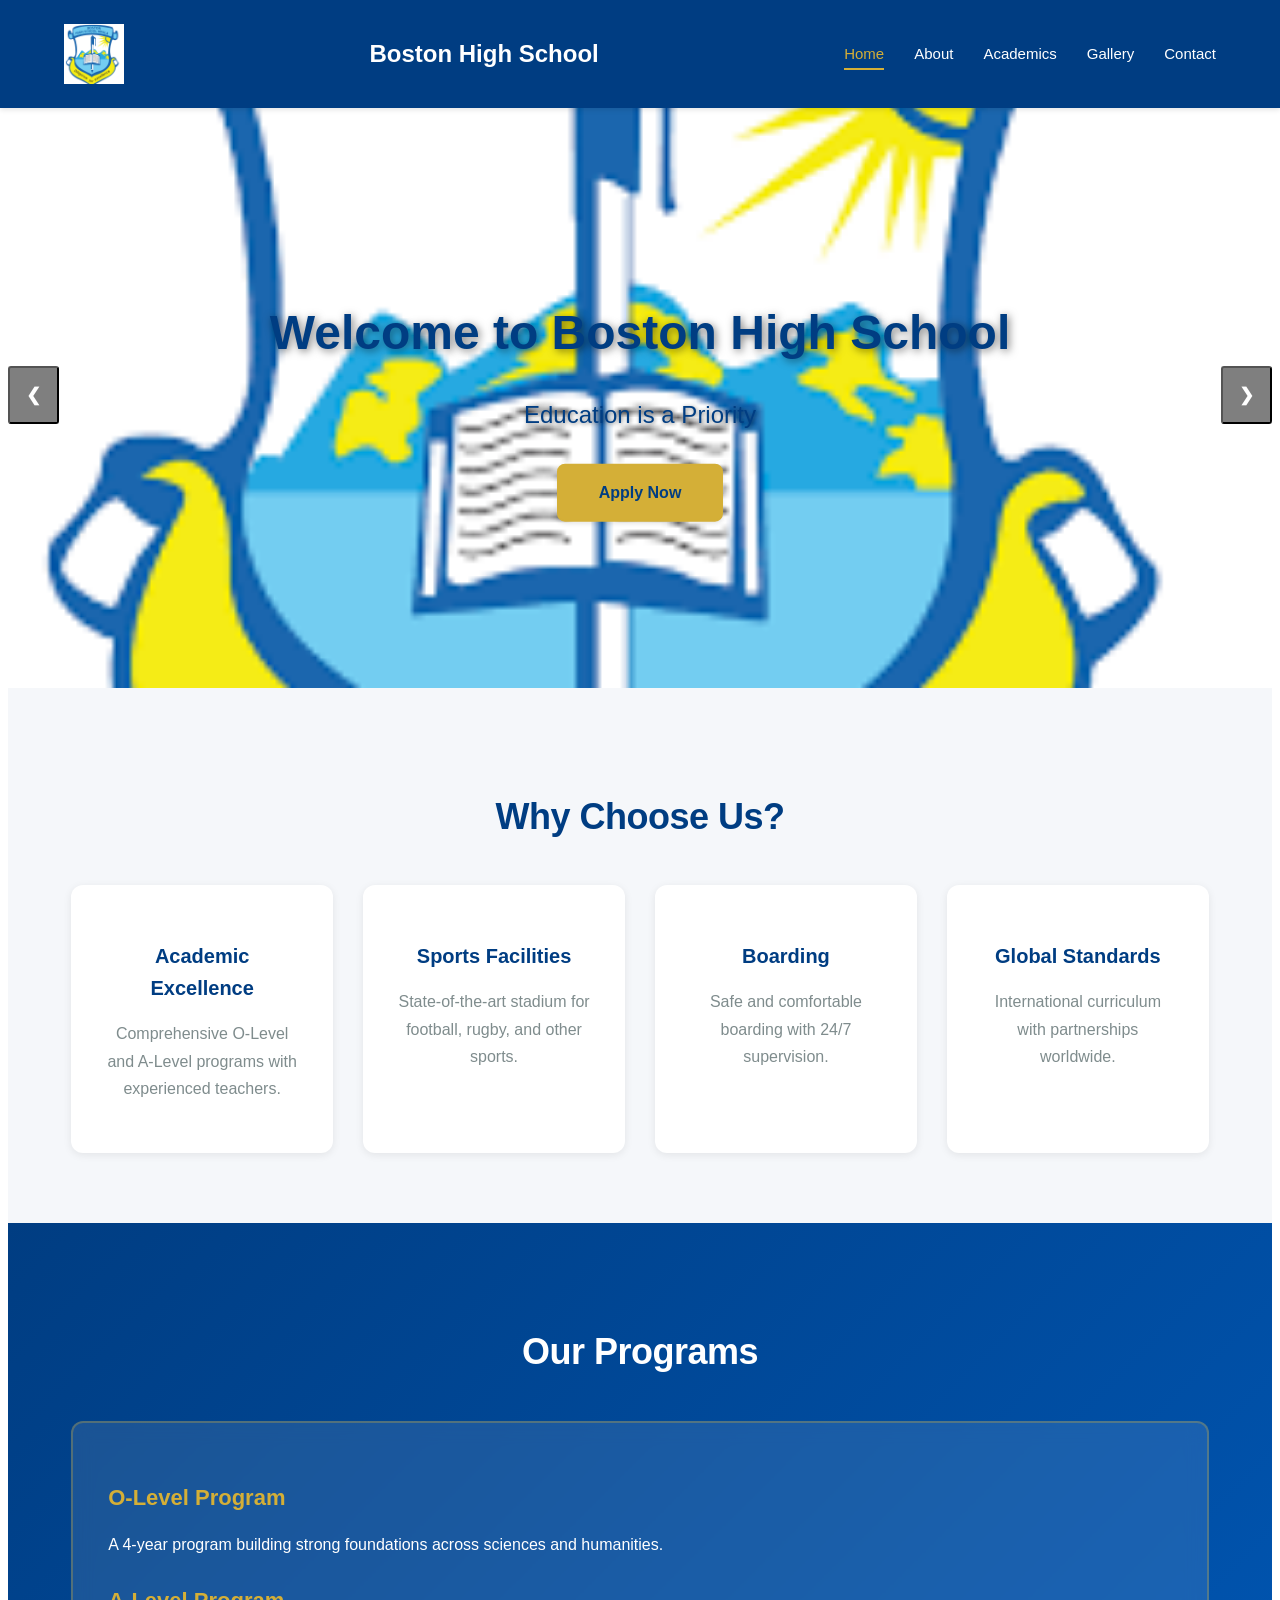
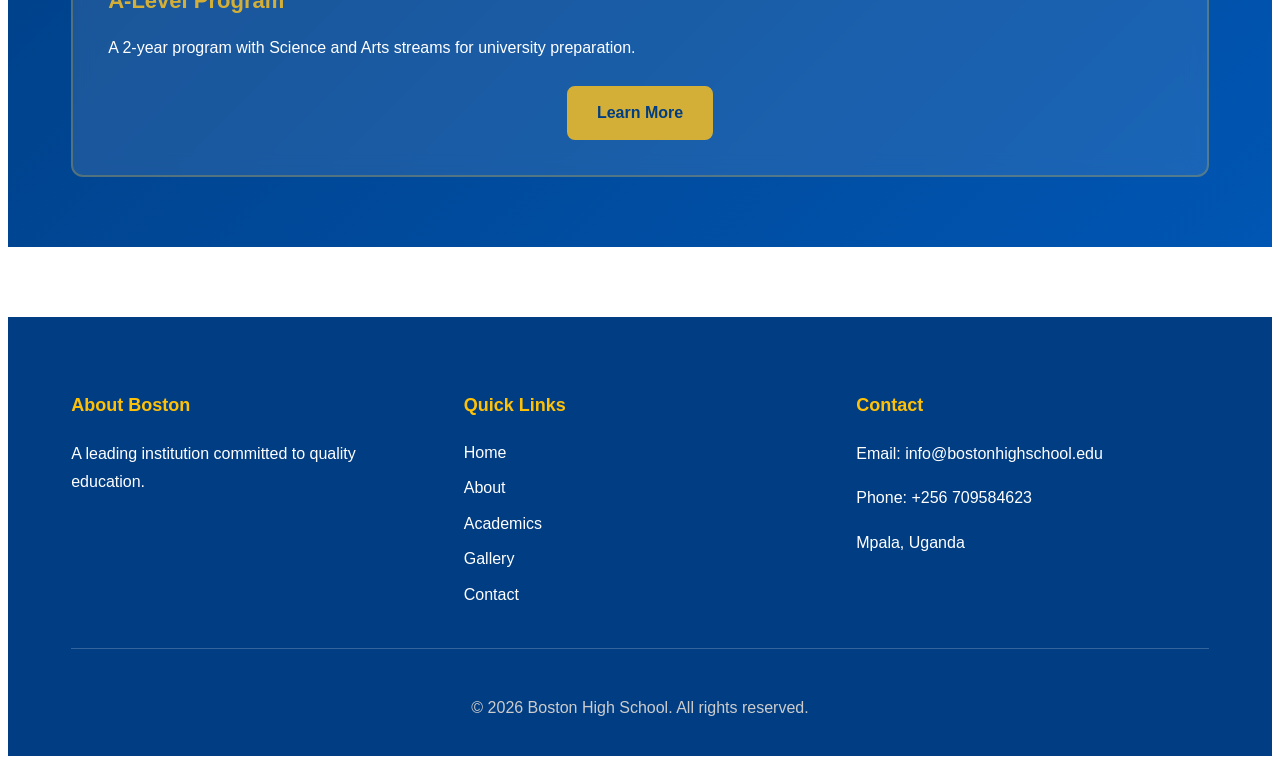
<file: index.html>
<!DOCTYPE html>
<html lang="en">
<head>
    <meta charset="UTF-8">
    <meta name="viewport" content="width=device-width, initial-scale=1.0">
    <title>Boston High School - Home</title>
    <link rel="stylesheet" href="style.css">
</head>
<body>
     <!-- Navigation Bar -->
     <nav class="navbar">
        <div class="nav-container">
            <div class="logo-pic">
                <img src="cropped-school-badge.png" alt="Boston High School Logo">
            </div>
            <h1 class="logo">Boston High School</h1>
            <ul class="nav-menu">
                <li class="nav-item"><a href="index.html" class="nav-link active">Home</a></li>
                <li class="nav-item"><a href="about.html" class="nav-link">About</a></li>
                <li class="nav-item"><a href="academics.html" class="nav-link">Academics</a></li>
                <li class="nav-item"><a href="gallery.html" class="nav-link ">Gallery</a></li>
                <li class="nav-item"><a href="contact.html" class="nav-link ">Contact</a></li>
            </ul>
            <div class="hamburger">
                <span></span>
                <span></span>
                <span></span>
            </div>
        </div>
    </nav>
   <header class="hero">
        <div class="slideshow-container">
            <div class="slide fade">
                <img src="images/logo.png" alt="Boston High School">
                </div>
            <div class="slide fade">
                <img src="images/school campus.jpg" alt="Campus">
                </div>
            <div class="slide fade">
                <img src="images/students in class.jpg" alt="Students">
            </div>
            <button class="prev" onclick="changeSlide(-1)">&#10094;</button>
            <button class="next" onclick="changeSlide(1)">&#10095;</button>
        </div>
        <div class="hero-content">
            <h2>Welcome to Boston High School</h2>
            <p>Education is a Priority</p>
            <a href="contact.html" class="cta-button">Apply Now</a>
        </div>
    </header>

    <section class="highlights">
        <div class="container">
            <h2>Why Choose Us?</h2>
            <div class="highlights-grid">
                <div class="highlight-card">
                    <h3>Academic Excellence</h3>
                    <p>Comprehensive O-Level and A-Level programs with experienced teachers.</p>
                </div>
                <div class="highlight-card">
                    <h3>Sports Facilities</h3>
                    <p>State-of-the-art stadium for football, rugby, and other sports.</p>
                </div>
                <div class="highlight-card">
                    <h3>Boarding</h3>
                    <p>Safe and comfortable boarding with 24/7 supervision.</p>
                </div>
                <div class="highlight-card">
                    <h3>Global Standards</h3>
                    <p>International curriculum with partnerships worldwide.</p>
                </div>
            </div>
        </div>
    </section>

    <section class="programs">
        <div class="container">
            <h2>Our Programs</h2>
            <div class="programs-grid">
                <div class="program-card">
                    <h3>O-Level Program</h3>
                    <p>A 4-year program building strong foundations across sciences and humanities.</p>
                    <h3>A-Level Program</h3>
                    <p>A 2-year program with Science and Arts streams for university preparation.</p>
                    <a href="academics.html" class="btn">Learn More</a>
                </div>
            </div>
        </div>
    </section>

    <footer class="footer">
        <div class="footer-container">
            <div class="footer-section">
                <h4>About Boston</h4>
                <p>A leading institution committed to quality education.</p>
            </div>
            <div class="footer-section">
                <h4>Quick Links</h4>
                <ul>
                    <li><a href="index.html">Home</a></li>
                    <li><a href="about.html">About</a></li>
                    <li><a href="academics.html">Academics</a></li>
                    <li><a href="gallery.html">Gallery</a></li>
                    <li><a href="contact.html">Contact</a></li>
                </ul>
            </div>
            <div class="footer-section">
                <h4>Contact</h4>
                <p>Email: info@bostonhighschool.edu</p>
                <p>Phone: +256 709584623</p>
                <p>Mpala, Uganda</p>
            </div>
        </div>
        <div class="footer-bottom">
            <p>&copy; 2026 Boston High School. All rights reserved.</p>
        </div>
    </footer>

    <script src="script.js"></script>
</body>
</html>
</file>
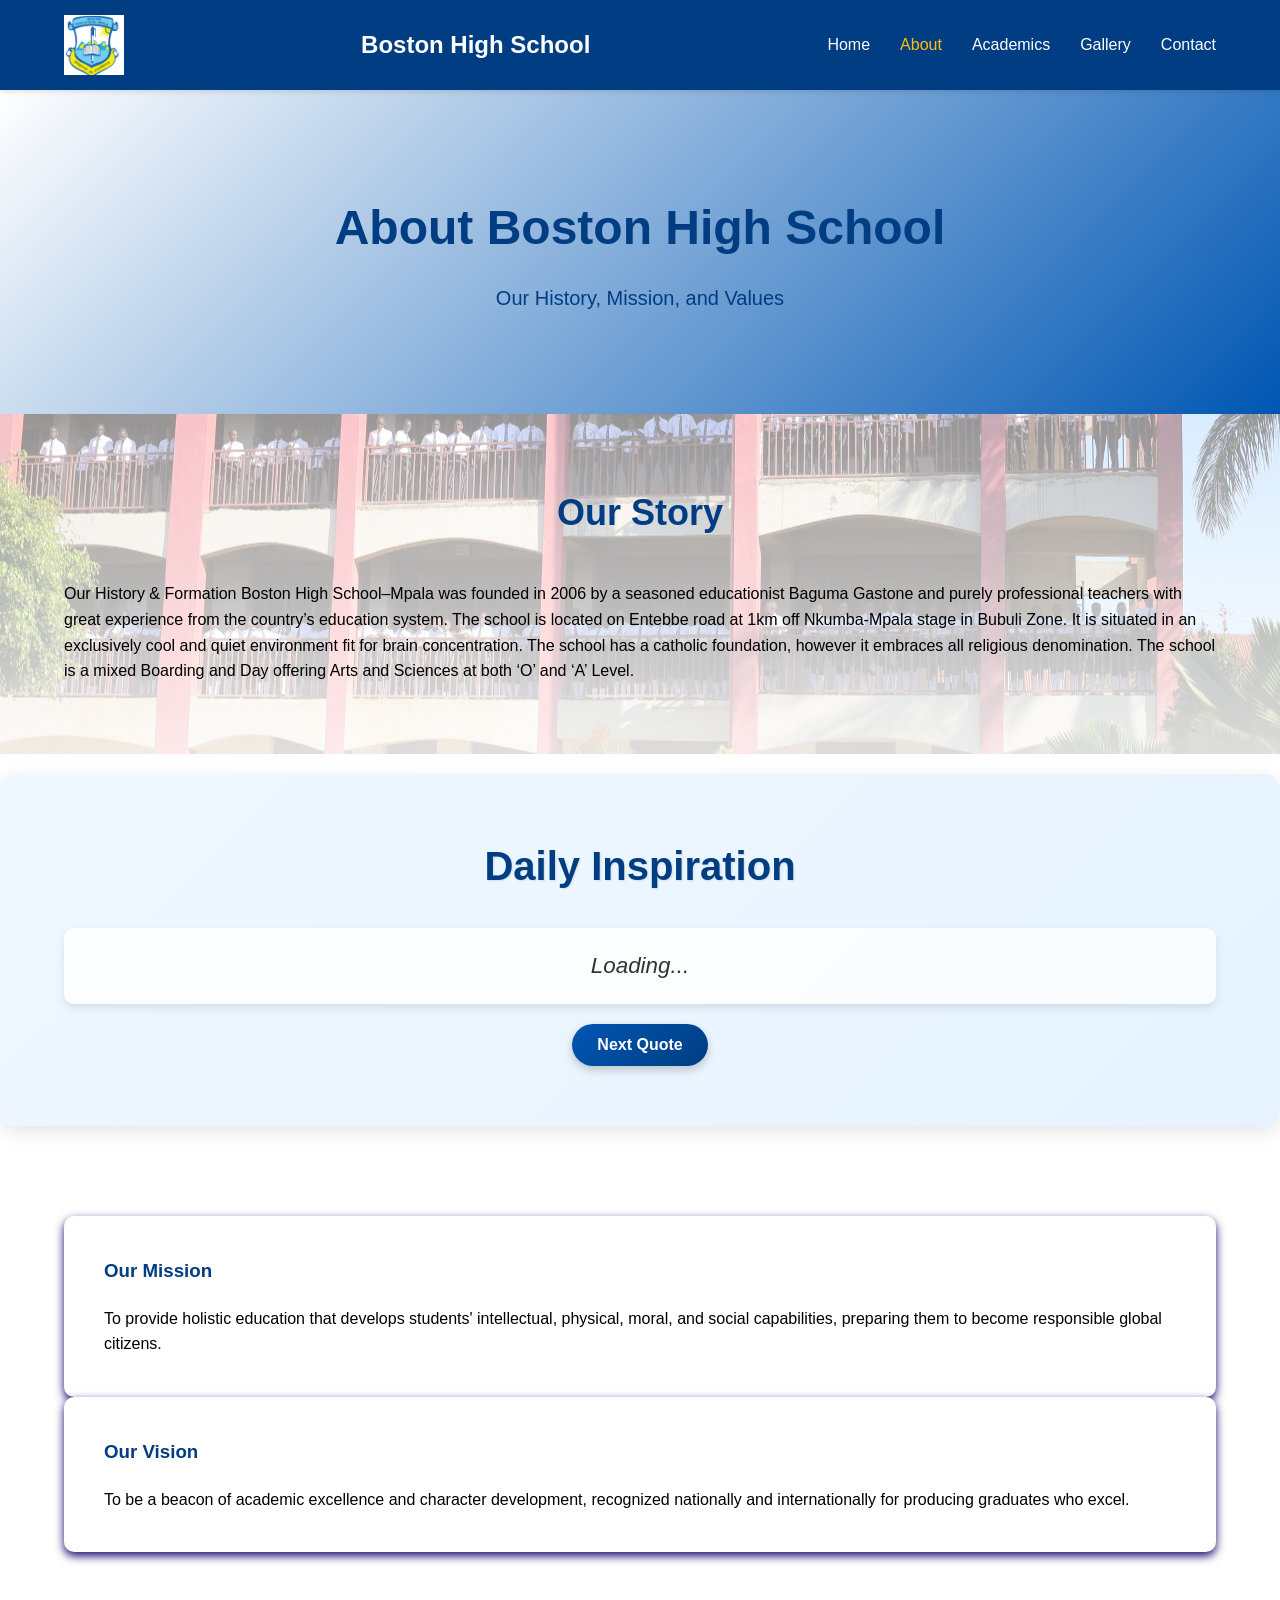
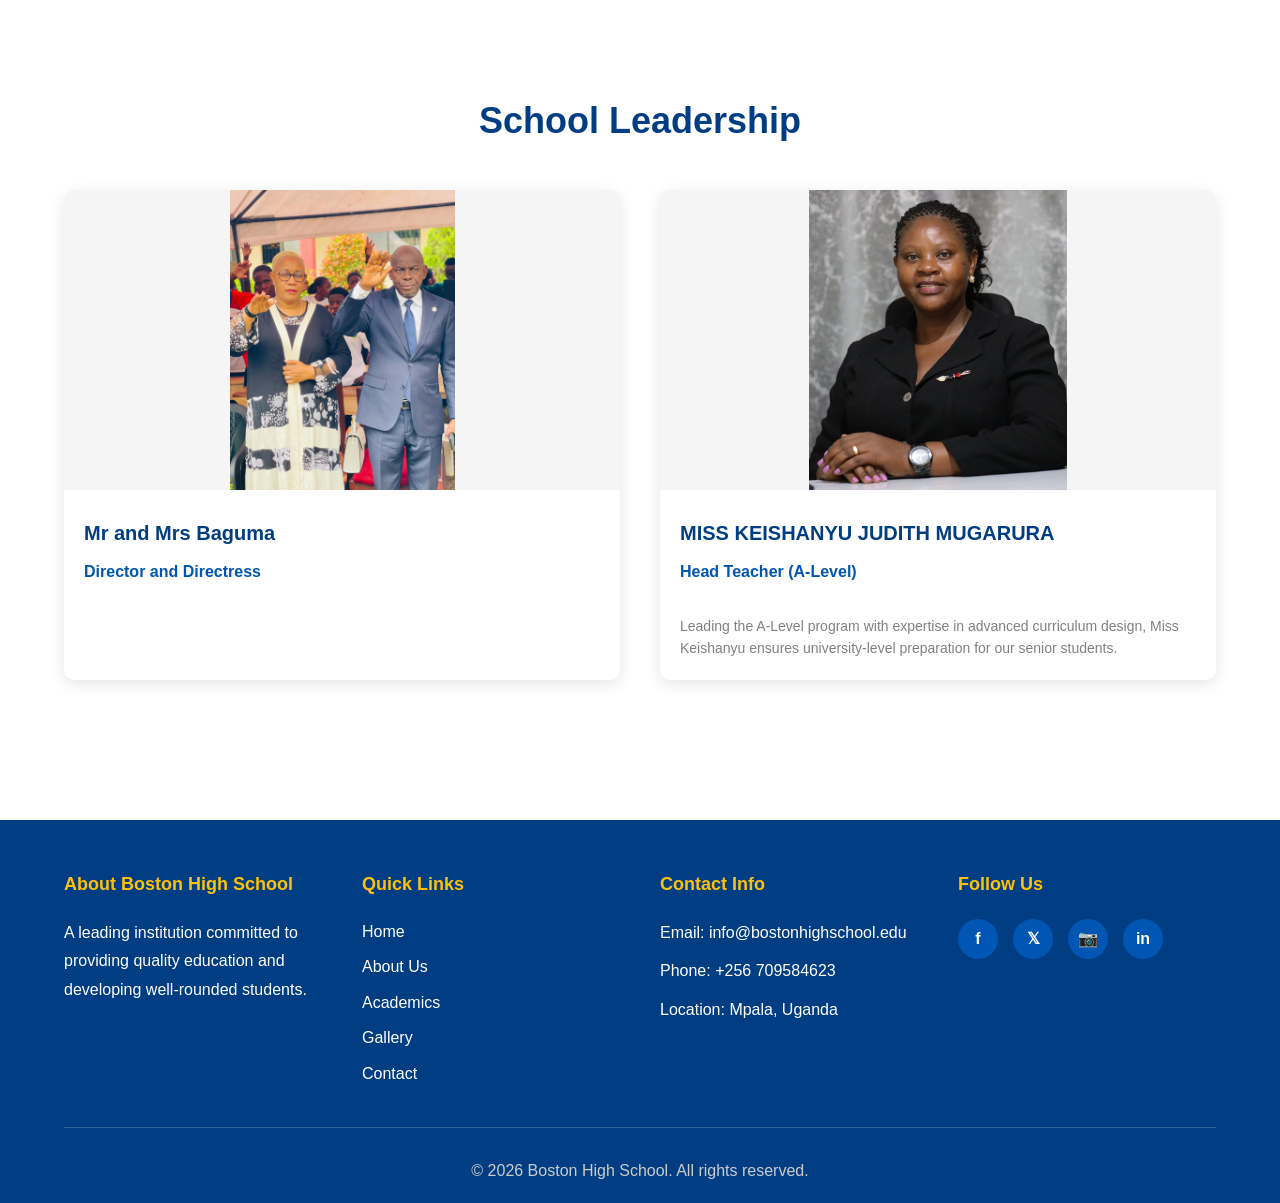
<file: about.html>
﻿<!DOCTYPE html>
<html lang="en">
<head>
    <meta charset="UTF-8">
    <meta name="viewport" content="width=device-width, initial-scale=1.0">
    <title>About - Boston High School</title>
    <link rel="stylesheet" href="explorer.css">
</head>
<body>
    
    <nav class="navbar">
        <div class="nav-container">
            <div class="logo-pic">
                <img src="cropped-school-badge.png" alt="Boston High School Logo">
            </div>
            <h1 class="logo">Boston High School</h1>
            <ul class="nav-menu">
                <li class="nav-item"><a href="index.html" class="nav-link">Home</a></li>
                <li class="nav-item"><a href="about.html" class="nav-link active">About</a></li>
                <li class="nav-item"><a href="academics.html" class="nav-link">Academics</a></li>
                <li class="nav-item"><a href="gallery.html" class="nav-link ">Gallery</a></li>
                <li class="nav-item"><a href="contact.html" class="nav-link ">Contact</a></li>
            </ul>
            <div class="hamburger">
                <span></span>
                <span></span>
                <span></span>
            </div>
        </div>
    </nav>

    
    <section class="page-header">
        <h1>About Boston High School</h1>
        <p>Our History, Mission, and Values</p>
    </section>

    
    <section class="about-section">
        <div class="container">
            <h2>Our Story</h2>
            <p>Our History & Formation
Boston High School–Mpala was founded in 2006 by a seasoned educationist Baguma Gastone and purely professional teachers with great experience from the country’s education system. The school is located on Entebbe road at 1km off Nkumba-Mpala stage in Bubuli Zone. It is situated in an exclusively cool and quiet environment fit for brain concentration. The school has a catholic foundation, however it embraces all religious denomination. The school is a mixed Boarding and Day offering Arts and Sciences at both ‘O’ and ‘A’ Level.</p>
            
        </div>
    </section>

    <section class="inspiration-section">
        <div class="container">
            <h2>Daily Inspiration</h2>
            <p id="quote-display">Loading...</p>
            <button id="new-quote-btn">Next Quote</button>
        </div>
    </section>

    <section class="mission-vision">
        <div class="container">
            <div class="mission-card">
                <h3>Our Mission</h3>
                <p>To provide holistic education that develops students' intellectual, physical, moral, and social capabilities, preparing them to become responsible global citizens.</p>
            </div>
            <div class="vision-card">
                <h3>Our Vision</h3>
                <p>To be a beacon of academic excellence and character development, recognized nationally and internationally for producing graduates who excel.</p>
            </div>
        </div>
    </section>

    <section class="leadership">
        <div class="container">
            <h2>School Leadership</h2>
            <div class="leaders">
                <div class="leader">
                    <img src="director and directress.jpg" alt="Director and Directress">
                    <h3>Mr and Mrs Baguma</h3>
                    <p class="position">Director and Directress</p>
                </div>

                
            
                <div class="leader-card">
                    <div class="leader-image">
                        <img src="headtecherpic.jpg" alt="Head Teacher A-Level">
                    </div>
                    <h3>MISS KEISHANYU JUDITH MUGARURA</h3>
                    <p class="position">Head Teacher (A-Level)</p>
                    <p class="bio">Leading the A-Level program with expertise in advanced curriculum design, Miss Keishanyu ensures university-level preparation for our senior students.</p>
                </div>


            </div>
        </div>
    </section>

    <footer class="footer">
        <div class="footer-container">
            <div class="footer-section">
                <h4>About Boston High School</h4>
                <p>A leading institution committed to providing quality education and developing well-rounded students.</p>
            </div>
            <div class="footer-section">
                <h4>Quick Links</h4>
                <ul>
                    <li><a href="index.html">Home</a></li>
                    <li><a href="about.html">About Us</a></li>
                    <li><a href="academics.html">Academics</a></li>
                    <li><a href="gallery.html">Gallery</a></li>
                    <li><a href="contact.html">Contact</a></li>
                </ul>
            </div>
            <div class="footer-section">
                <h4>Contact Info</h4>
                <p>Email: info@bostonhighschool.edu</p>
                <p>Phone: +256 709584623</p>
                <p>Location: Mpala, Uganda</p>
            </div>
            <div class="footer-section">
                <h4>Follow Us</h4>
                <div class="social-links">
                    <a href="#" title="Facebook">f</a>
                    <a href="#" title="Twitter">𝕏</a>
                    <a href="#" title="Instagram">📷</a>
                    <a href="#" title="LinkedIn">in</a>
                </div>
            </div>
        </div>
        <div class="footer-bottom">
            <p>&copy; 2026 Boston High School. All rights reserved.</p>
        </div>
    </footer>

    <script src="script.js"></script>
</body>
</html>
</file>
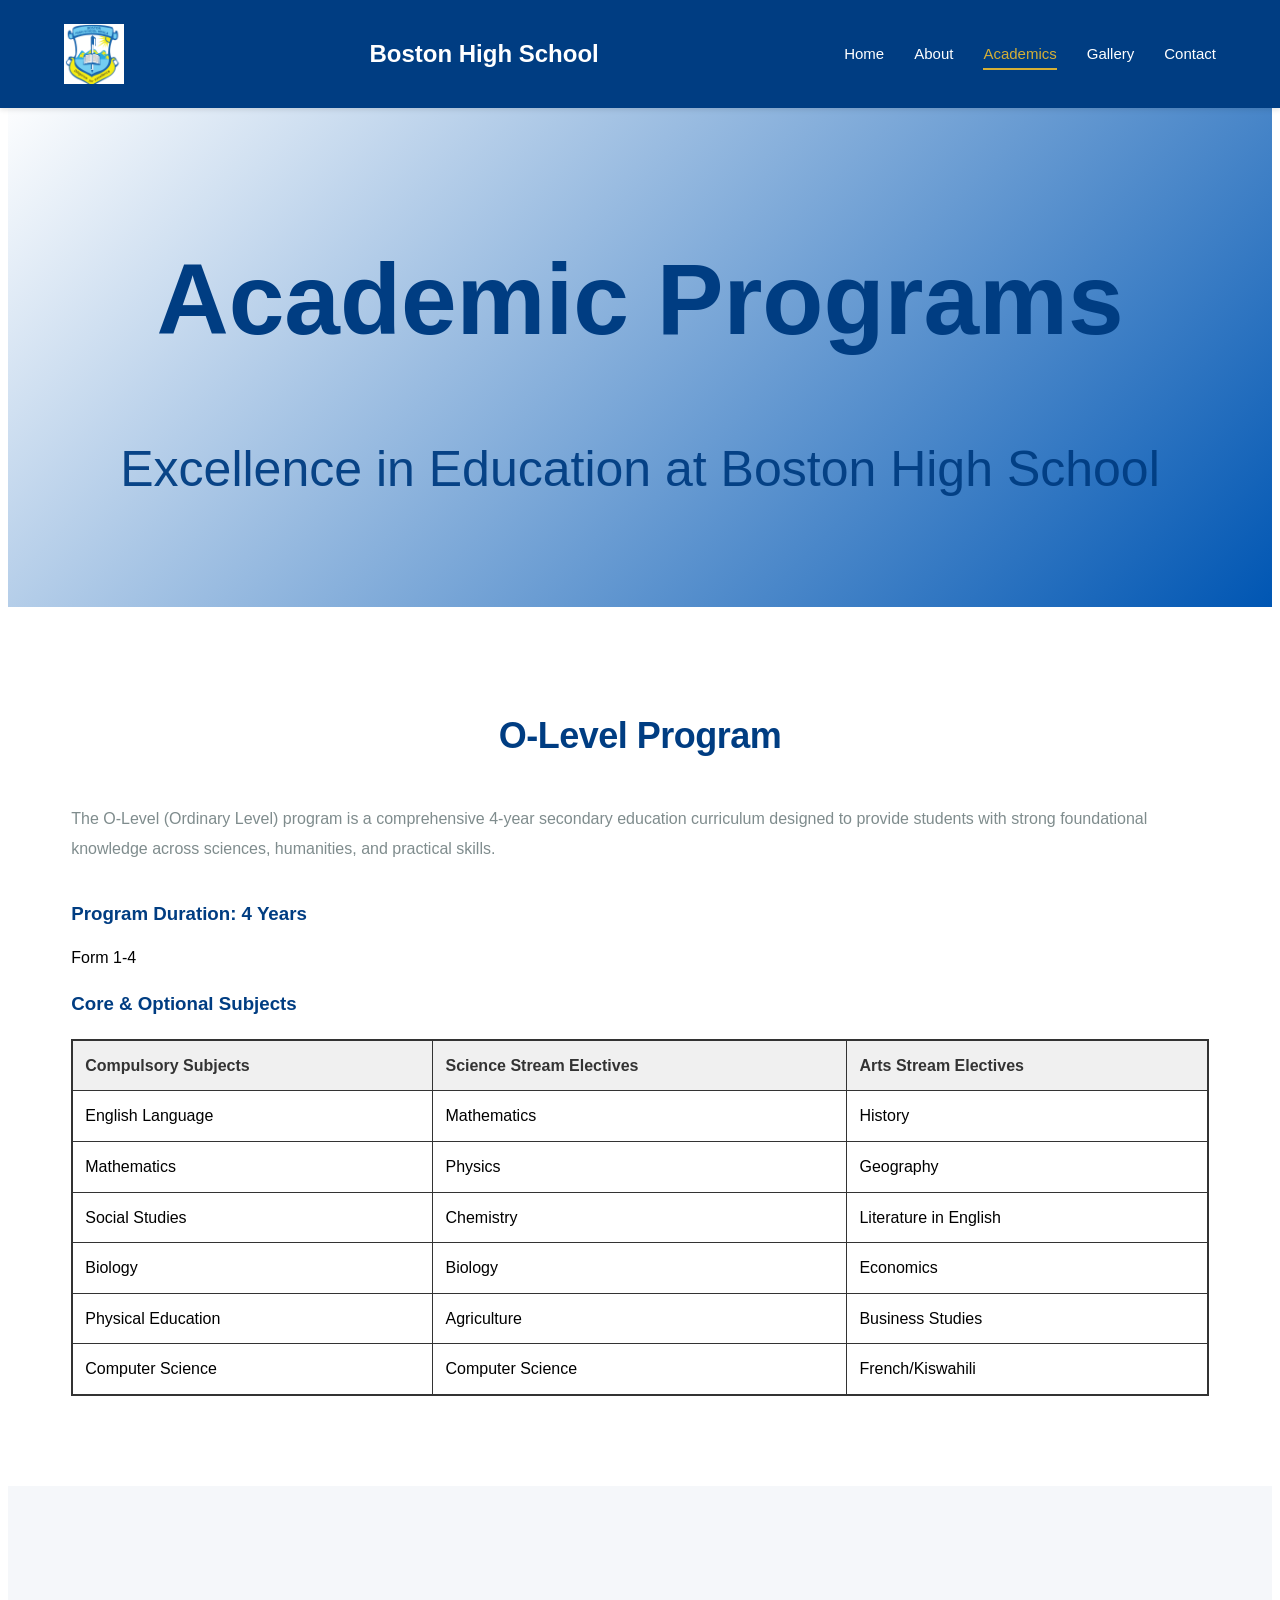
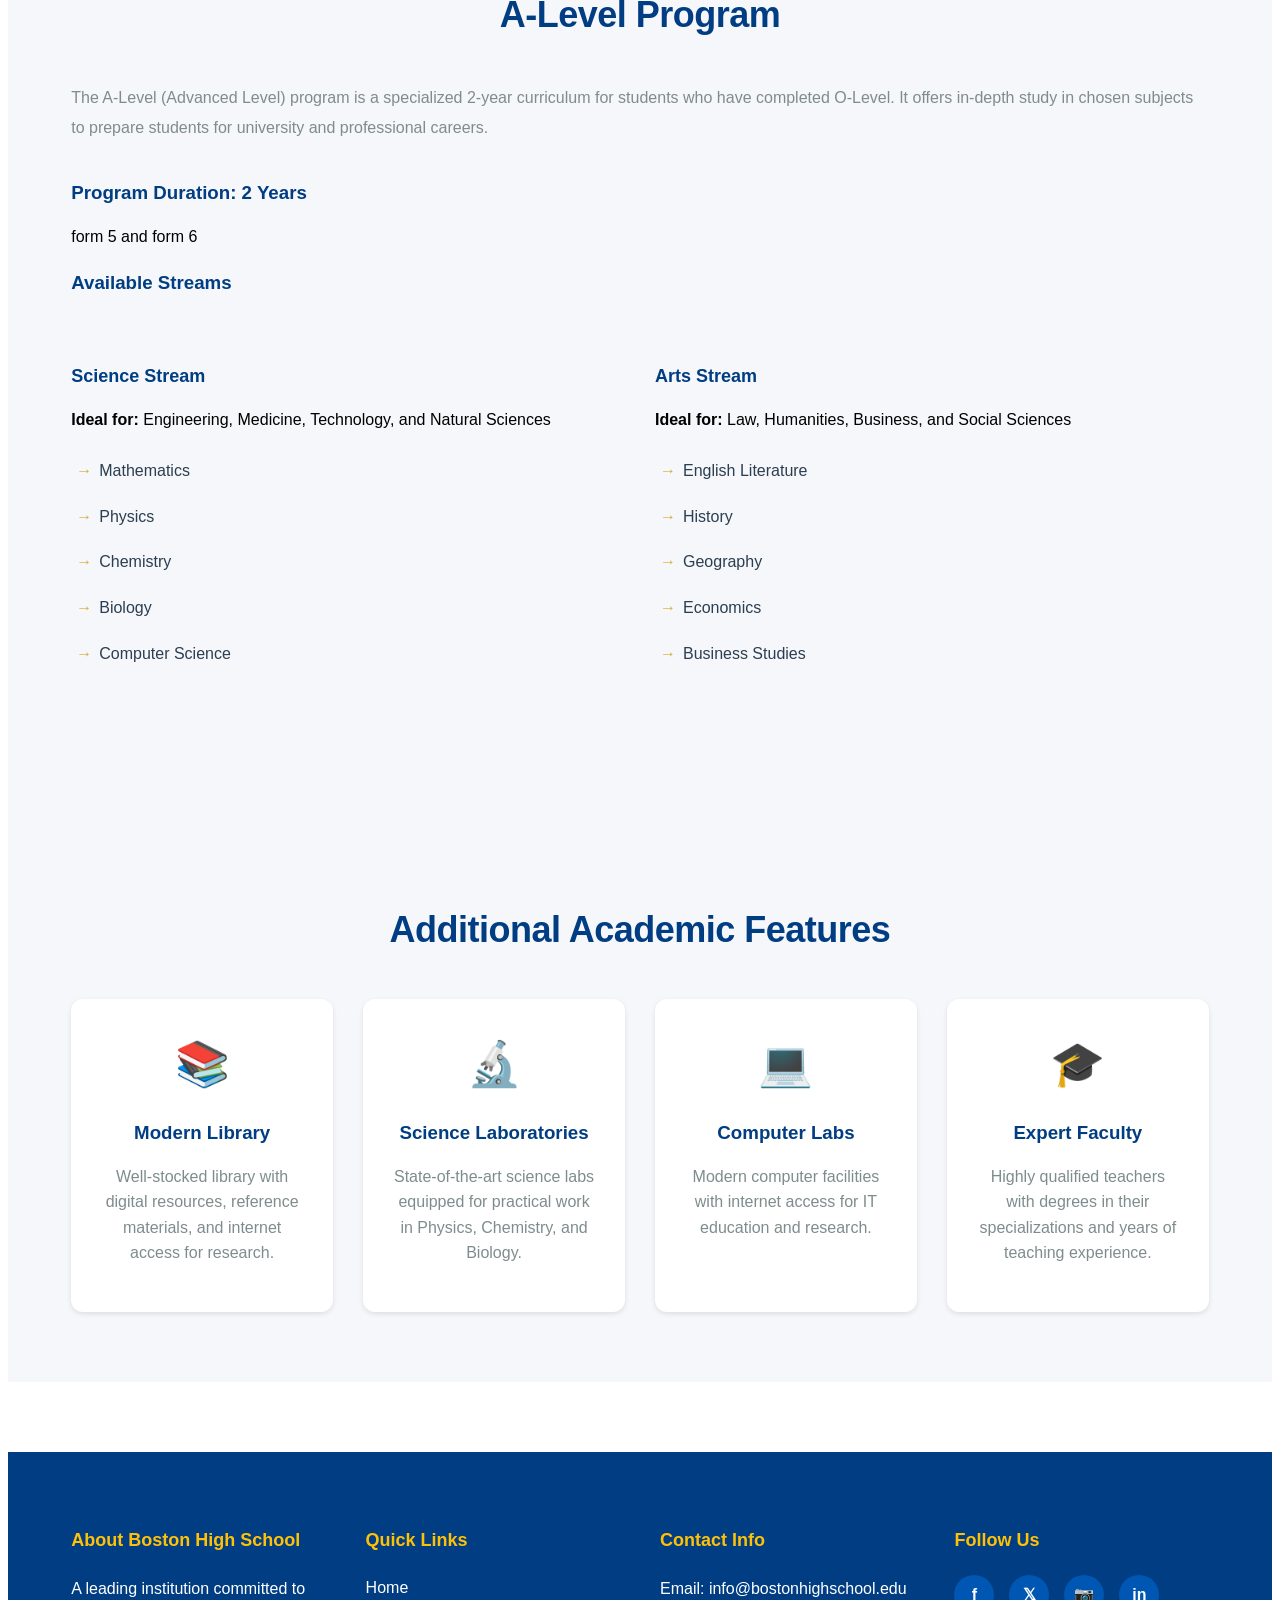
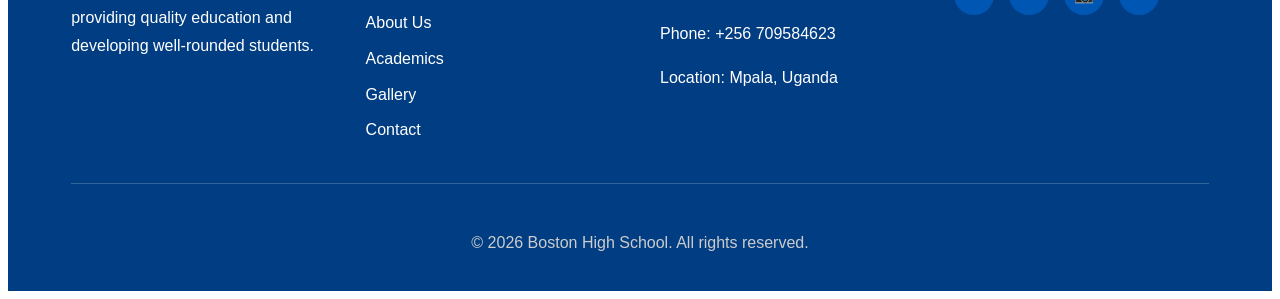
<file: academics.html>
﻿<!DOCTYPE html>
<html lang="en">
<head>
    <meta charset="UTF-8">
    <meta name="viewport" content="width=device-width, initial-scale=1.0">
    <title>Academics - Boston High School</title>
    <link rel="stylesheet" href="style.css">
</head>
<body>
    
     <nav class="navbar">
        <div class="nav-container">
            <div class="logo-pic">
                <img src="cropped-school-badge.png" alt="Boston High School Logo">
            </div>
            <h1 class="logo">Boston High School</h1>
            <ul class="nav-menu">
               <li class="nav-item"><a href="index.html" class="nav-link">Home</a></li>
                <li class="nav-item"><a href="about.html" class="nav-link">About</a></li>
                <li class="nav-item"><a href="academics.html" class="nav-link active">Academics</a></li>
                <li class="nav-item"><a href="gallery.html" class="nav-link ">Gallery</a></li>
                <li class="nav-item"><a href="contact.html" class="nav-link ">Contact</a></li>
            </ul>
            <div class="hamburger">
                <span></span>
                <span></span>
                <span></span>
            </div>
        </div>
    </nav>
    <section class="page-header">
        <h1>Academic Programs</h1>
        <p>Excellence in Education at Boston High School</p>
    </section>

    <section class="academics-section">
        <div class="container">
            <h2>O-Level Program</h2>
            <p class="program-description">The O-Level (Ordinary Level) program is a comprehensive 4-year secondary education curriculum designed to provide students with strong foundational knowledge across sciences, humanities, and practical skills.</p>
            
            <h3>Program Duration: 4 Years</h3>
            <p>Form 1-4 </p>

            <h3>Core & Optional Subjects</h3>
            <div class="subjects-table">
                <table>
                    <thead>
                        <tr>
                            <th>Compulsory Subjects</th>
                            <th>Science Stream Electives</th>
                            <th>Arts Stream Electives</th>
                        </tr>
                    </thead>
                    <tbody>
                        <tr>
                            <td>English Language</td>
                            <td>Mathematics</td>
                            <td>History</td>
                        </tr>
                        <tr>
                            <td>Mathematics</td>
                            <td>Physics</td>
                            <td>Geography</td>
                        </tr>
                        <tr>
                            <td>Social Studies</td>
                            <td>Chemistry</td>
                            <td>Literature in English</td>
                        </tr>
                        <tr>
                            <td>Biology</td>
                            <td>Biology</td>
                            <td>Economics</td>
                        </tr>
                        <tr>
                            <td>Physical Education</td>
                            <td>Agriculture</td>
                            <td>Business Studies</td>
                        </tr>
                        <tr>
                            <td>Computer Science</td>
                            <td>Computer Science</td>
                            <td>French/Kiswahili</td>
                        </tr>
                    </tbody>
                </table>
            </div>

        </div>
    </section>

    
    <section class="academics-section alt-bg">
        <div class="container">
            <h2>A-Level Program</h2>
            <p class="program-description">The A-Level (Advanced Level) program is a specialized 2-year curriculum for students who have completed O-Level. It offers in-depth study in chosen subjects to prepare students for university and professional careers.</p>
            
            <h3>Program Duration: 2 Years</h3>
            <p>form 5 and form 6 </p>

            <h3>Available Streams</h3>
            <div class="streams-grid">
                <div class="stream-card">
                    <h4>Science Stream</h4>
                    <p><strong>Ideal for:</strong> Engineering, Medicine, Technology, and Natural Sciences</p>
                    <ul>
                        <li>Mathematics</li>
                        <li>Physics</li>
                        <li>Chemistry</li>
                        <li>Biology</li>
                        <li>Computer Science</li>
                    </ul>
                </div>

                <div class="stream-card">
                    <h4>Arts Stream</h4>
                    <p><strong>Ideal for:</strong> Law, Humanities, Business, and Social Sciences</p>
                    <ul>
                        <li>English Literature</li>
                        <li>History</li>
                        <li>Geography</li>
                        <li>Economics</li>
                        <li>Business Studies</li>
                    </ul>
                </div>
            </div>

            
        </div>
    </section>
    <section class="academic-features">
        <div class="container">
            <h2>Additional Academic Features</h2>
            <div class="features-grid">
                <div class="feature-card">
                    <div class="feature-icon">📚</div>
                    <h3>Modern Library</h3>
                    <p>Well-stocked library with digital resources, reference materials, and internet access for research.</p>
                </div>
                <div class="feature-card">
                    <div class="feature-icon">🔬</div>
                    <h3>Science Laboratories</h3>
                    <p>State-of-the-art science labs equipped for practical work in Physics, Chemistry, and Biology.</p>
                </div>
                <div class="feature-card">
                    <div class="feature-icon">💻</div>
                    <h3>Computer Labs</h3>
                    <p>Modern computer facilities with internet access for IT education and research.</p>
                </div>
                <div class="feature-card">
                    <div class="feature-icon">🎓</div>
                    <h3>Expert Faculty</h3>
                    <p>Highly qualified teachers with degrees in their specializations and years of teaching experience.</p>
                </div>
            </div>
        </div>
    </section>

    
    <footer class="footer">
        <div class="footer-container">
            <div class="footer-section">
                <h4>About Boston High School</h4>
                <p>A leading institution committed to providing quality education and developing well-rounded students.</p>
            </div>
            <div class="footer-section">
                <h4>Quick Links</h4>
                <ul>
                    <li><a href="index.html">Home</a></li>
                    <li><a href="about.html">About Us</a></li>
                    <li><a href="academics.html">Academics</a></li>
                    <li><a href="gallery.html">Gallery</a></li>
                    <li><a href="contact.html">Contact</a></li>
                </ul>
            </div>
            <div class="footer-section">
                <h4>Contact Info</h4>
                <p>Email: info@bostonhighschool.edu</p>
                <p>Phone: +256 709584623</p>
                <p>Location: Mpala, Uganda</p>
            </div>
            <div class="footer-section">
                <h4>Follow Us</h4>
                <div class="social-links">
                    <a href="#" title="Facebook">f</a>
                    <a href="#" title="Twitter">𝕏</a>
                    <a href="#" title="Instagram">📷</a>
                    <a href="#" title="LinkedIn">in</a>
                </div>
            </div>
        </div>
        <div class="footer-bottom">
            <p>&copy; 2026 Boston High School. All rights reserved.</p>
        </div>
    </footer>

    <script src="script.js"></script>
</body>
</html>
</file>
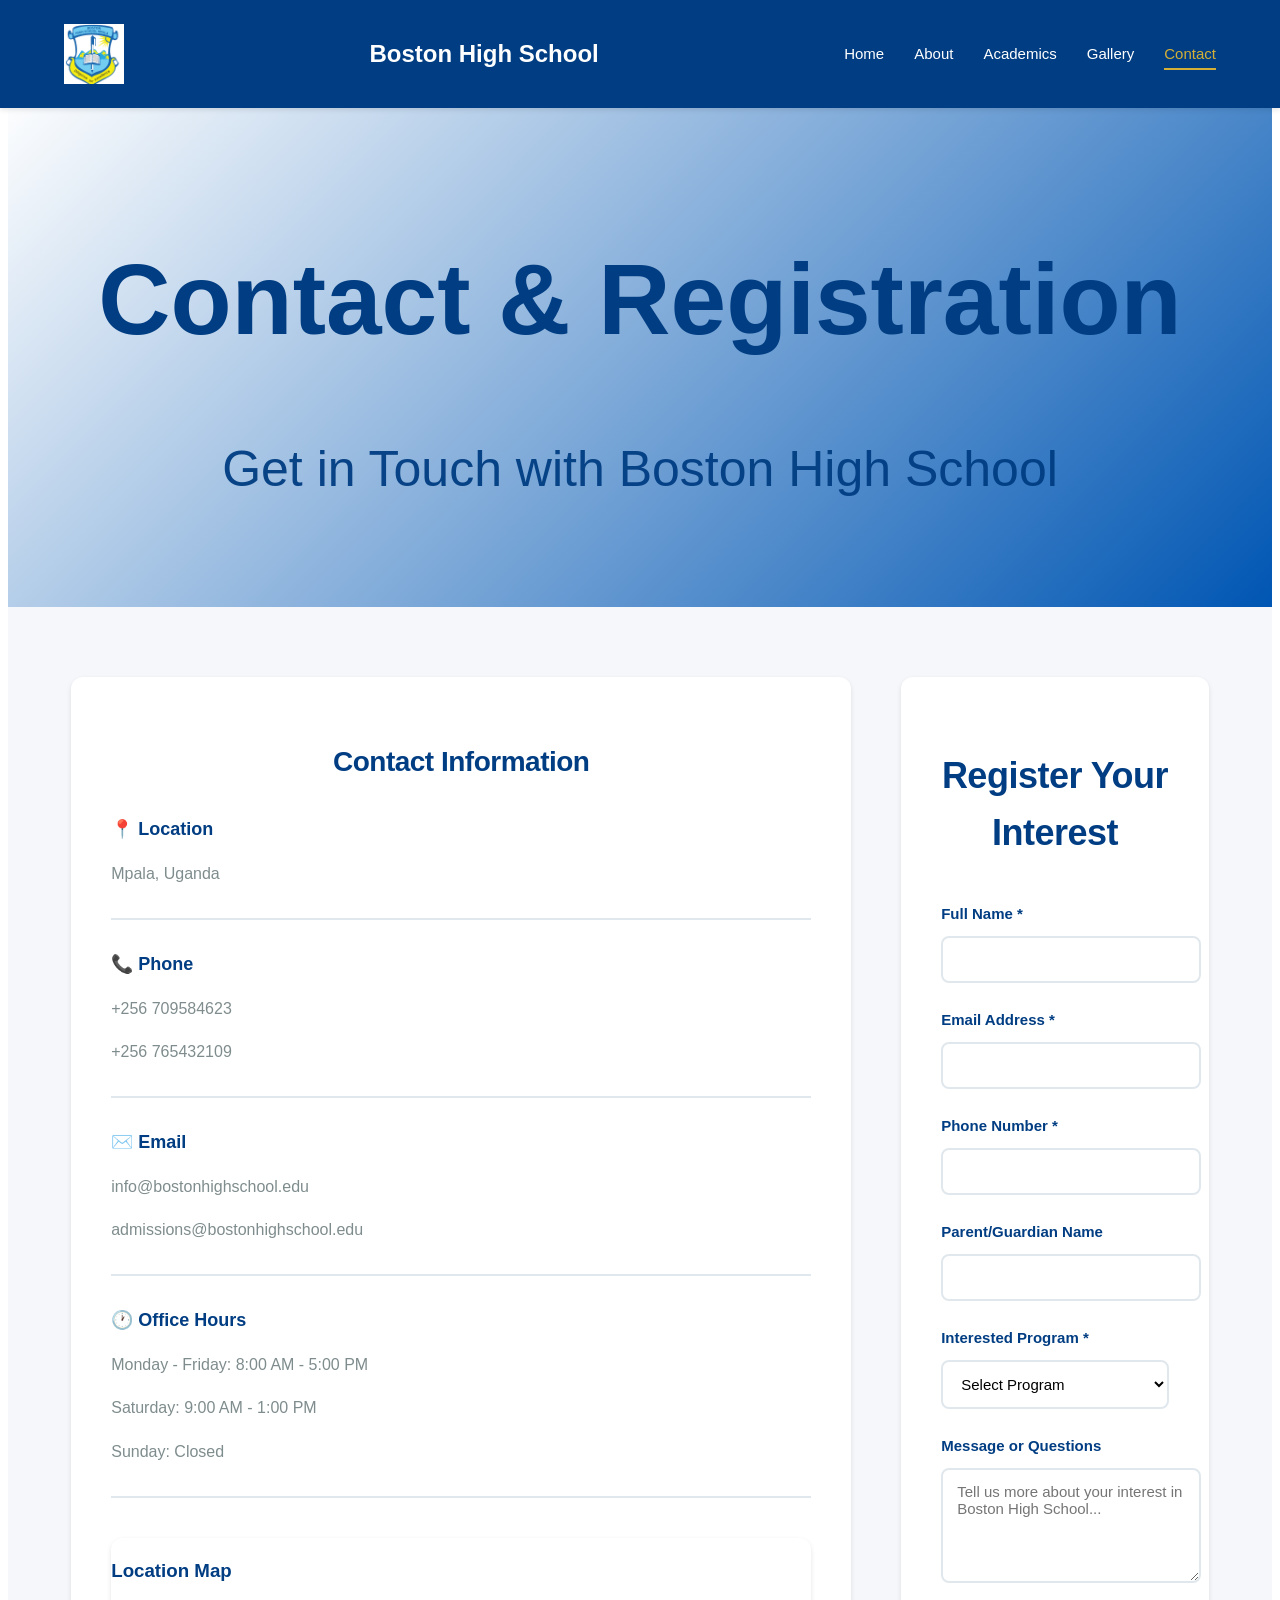
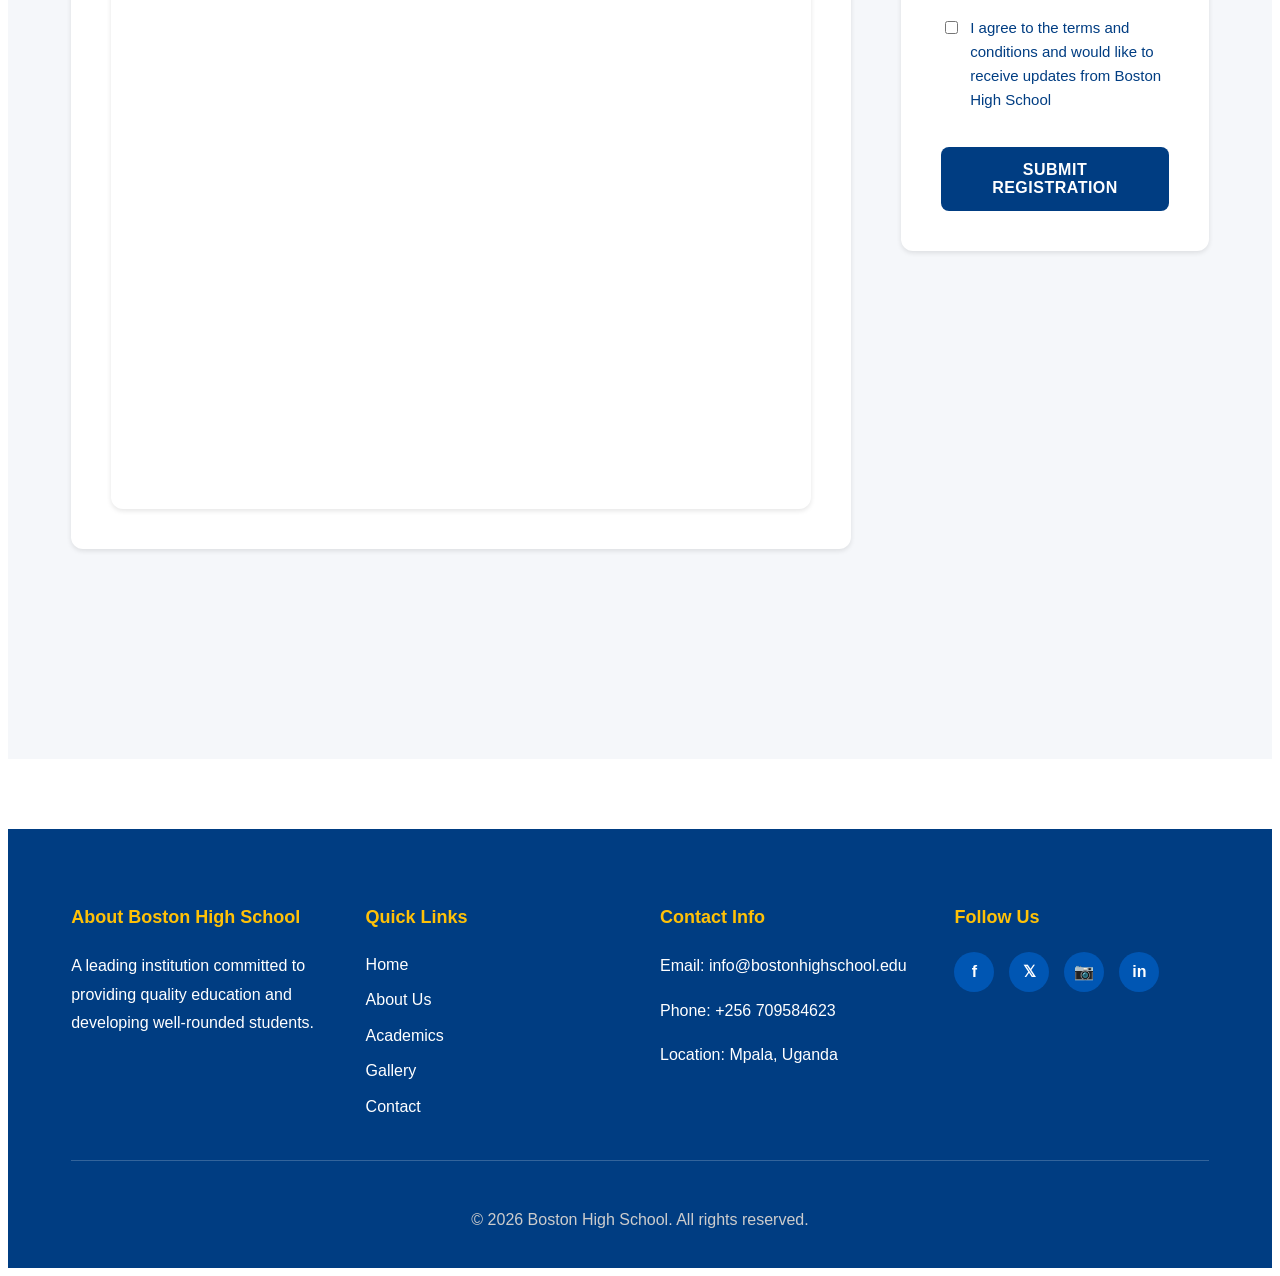
<file: contact.html>
﻿<!DOCTYPE html>
<html lang="en">
<head>
    <meta charset="UTF-8">
    <meta name="viewport" content="width=device-width, initial-scale=1.0">
    <title>Contact & Registration - Boston High School</title>
    <link rel="stylesheet" href="style.css">
</head>
<body>
    <!-- Navigation Bar -->
     <nav class="navbar">
        <div class="nav-container">
            <div class="logo-pic">
                <img src="cropped-school-badge.png" alt="Boston High School Logo">
            </div>
            <h1 class="logo">Boston High School</h1>
            <ul class="nav-menu">
                <li class="nav-item"><a href="index.html" class="nav-link">Home</a></li>
                <li class="nav-item"><a href="about.html" class="nav-link">About</a></li>
                <li class="nav-item"><a href="academics.html" class="nav-link">Academics</a></li>
                <li class="nav-item"><a href="gallery.html" class="nav-link ">Gallery</a></li>
                <li class="nav-item"><a href="contact.html" class="nav-link active ">Contact</a></li>
            </ul>
            <div class="hamburger">
                <span></span>
                <span></span>
                <span></span>
            </div>
        </div>
    </nav>

    <!-- Page Header -->
    <section class="page-header">
        <h1>Contact & Registration</h1>
        <p>Get in Touch with Boston High School</p>
    </section>

    <!-- Contact Section -->
    <section class="contact-section">
        <div class="container">
            <div class="contact-grid">
                <!-- Contact Information -->
                <div class="contact-info">
                    <h2>Contact Information</h2>
                    
                    <div class="info-item">
                        <h3>📍 Location</h3>
                        <p>Mpala, Uganda</p>
                    </div>

                    <div class="info-item">
                        <h3>📞 Phone</h3>
                        <p>+256 709584623</p>
                        <p>+256 765432109</p>
                    </div>

                    <div class="info-item">
                        <h3>✉️ Email</h3>
                        <p>info@bostonhighschool.edu</p>
                        <p>admissions@bostonhighschool.edu</p>
                    </div>

                    <div class="info-item">
                        <h3>🕐 Office Hours</h3>
                        <p>Monday - Friday: 8:00 AM - 5:00 PM</p>
                        <p>Saturday: 9:00 AM - 1:00 PM</p>
                        <p>Sunday: Closed</p>
                    </div>

                    
                    <div class="map-container">
                        <h3>Location Map</h3>
                        <iframe src="https://www.google.com/maps/embed?pb=!1m16!1m12!1m3!1d31918.505269634115!2d32.487236703977!3d0.09216264404340327!2m3!1f0!2f0!3f0!3m2!1i1024!2i768!4f13.1!2m1!1smap%20for%20the%20location%20of%20boston%20high%20school%20entebbe!5e0!3m2!1sen!2sug!4v1777062778868!5m2!1sen!2sug" width="700" height="500" style="border:0;" allowfullscreen="" loading="lazy" referrerpolicy="no-referrer-when-downgrade"></iframe>
                    </div>
                </div>
                <div class="form-wrapper">
                    <h2>Register Your Interest</h2>
                    <form id="registrationForm" class="registration-form">
                        <div class="form-group">
                            <label for="fullName">Full Name *</label>
                            <input type="text" id="fullName" name="fullName" required>
                            <span class="error-message" id="nameError"></span>
                        </div>

                        <div class="form-group">
                            <label for="email">Email Address *</label>
                            <input type="email" id="email" name="email" required>
                            <span class="error-message" id="emailError"></span>
                        </div>

                        <div class="form-group">
                            <label for="phone">Phone Number *</label>
                            <input type="tel" id="phone" name="phone" required>
                            <span class="error-message" id="phoneError"></span>
                        </div>

                        <div class="form-group">
                            <label for="parentGuardian">Parent/Guardian Name</label>
                            <input type="text" id="parentGuardian" name="parentGuardian">
                        </div>

                        <div class="form-group">
                            <label for="program">Interested Program *</label>
                            <select id="program" name="program" required>
                                <option value="">Select Program</option>
                                <option value="olevel">O-Level (Forms 1-4)</option>
                                <option value="alevel">A-Level (Upper/Lower Six)</option>
                            </select>
                            <span class="error-message" id="programError"></span>
                        </div>

                        <div class="form-group">
                            <label for="message">Message or Questions</label>
                            <textarea id="message" name="message" rows="5" placeholder="Tell us more about your interest in Boston High School..."></textarea>
                        </div>

                        <div class="form-group checkbox">
                            <input type="checkbox" id="agree" name="agree" required>
                            <label for="agree">I agree to the terms and conditions and would like to receive updates from Boston High School</label>
                        </div>

                        <button type="submit" class="submit-button">Submit Registration</button>
                        <div id="successMessage" class="success-message" style="display:none;">
                            Thank you for registering! We will contact you soon.
                        </div>
                    </form>
                </div>
            </div>
        </div>
    </section>


    <section class="faq-section">
        <div class="container">
            
        </div>
    </section>

    
    <footer class="footer">
        <div class="footer-container">
            <div class="footer-section">
                <h4>About Boston High School</h4>
                <p>A leading institution committed to providing quality education and developing well-rounded students.</p>
            </div>
            <div class="footer-section">
                <h4>Quick Links</h4>
                <ul>
                    <li><a href="index.html">Home</a></li>
                    <li><a href="about.html">About Us</a></li>
                    <li><a href="academics.html">Academics</a></li>
                    <li><a href="gallery.html">Gallery</a></li>
                    <li><a href="contact.html">Contact</a></li>
                </ul>
            </div>
            <div class="footer-section">
                <h4>Contact Info</h4>
                <p>Email: info@bostonhighschool.edu</p>
                <p>Phone: +256 709584623</p>
                <p>Location: Mpala, Uganda</p>
            </div>
            <div class="footer-section">
                <h4>Follow Us</h4>
                <div class="social-links">
                    <a href="#" title="Facebook">f</a>
                    <a href="#" title="Twitter">𝕏</a>
                    <a href="#" title="Instagram">📷</a>
                    <a href="#" title="LinkedIn">in</a>
                </div>
            </div>
        </div>
        <div class="footer-bottom">
            <p>&copy; 2026 Boston High School. All rights reserved.</p>
        </div>
    </footer>

    <script src="script.js"></script>
</body>
</html>
</file>
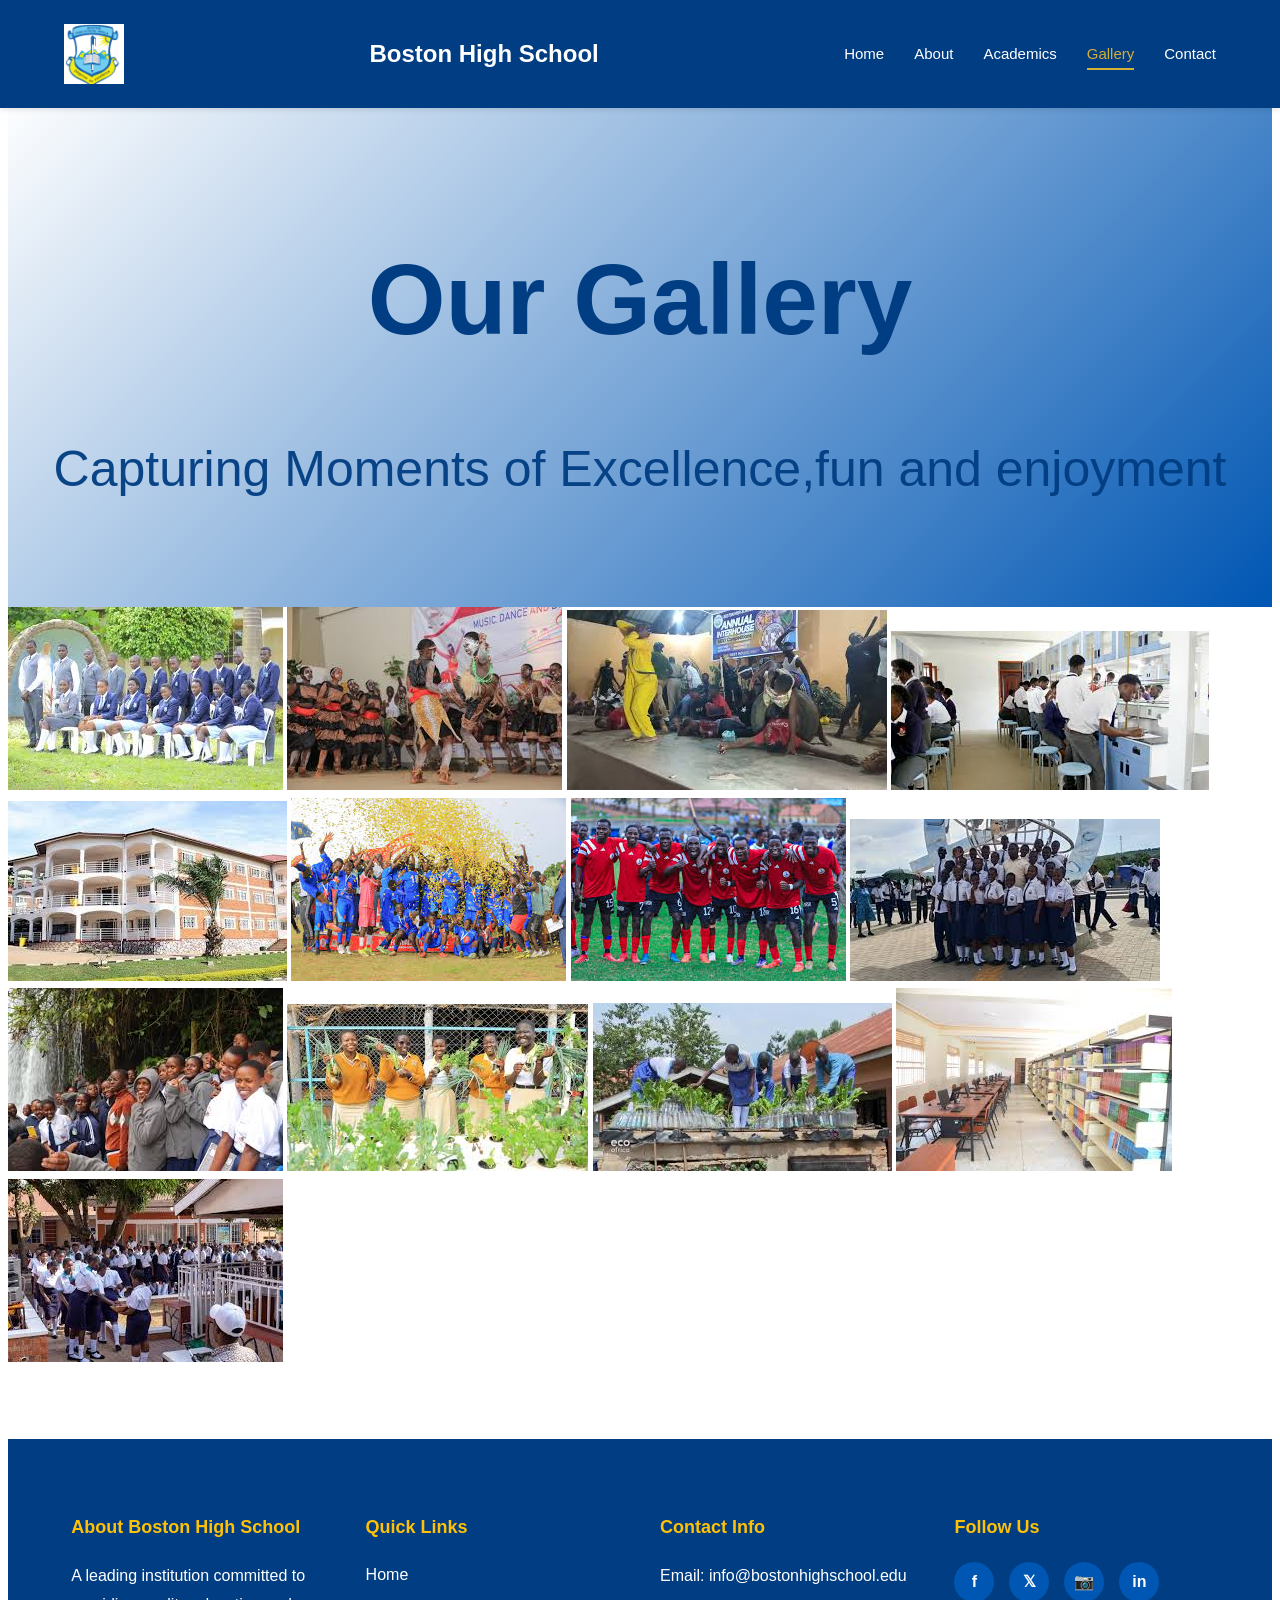
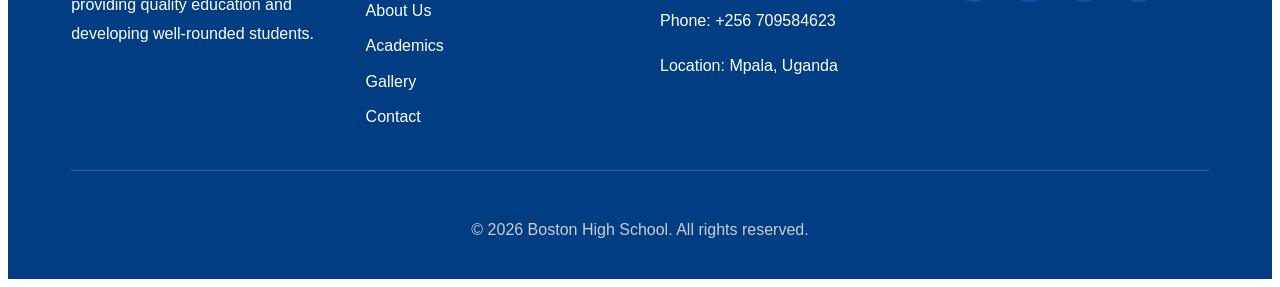
<file: gallery.html>
<!DOCTYPE html>
<html lang="en">
<head>
    <meta charset="UTF-8">
    <meta name="viewport" content="width=device-width, initial-scale=1.0">
    <title>Gallery - Boston High School</title>
     <link rel="stylesheet" href="style.css">
</head>
<body>
    <nav class="navbar">
        <div class="nav-container">
            <div class="logo-pic">
                <img src="cropped-school-badge.png" alt="Boston High School Logo">
            </div>
        <h1>Boston High School</h1>
        <ul class="nav-menu">
            <li class="nav-item"><a href="index.html" class="nav-link">Home</a></li>
            <li class="nav-item"><a href="about.html" class="nav-link">About</a></li>
            <li class="nav-item"><a href="academics.html" class="nav-link">Academics</a></li>
            <li class="nav-item"><a href="gallery.html" class="nav-link active">Gallery</a></li>
            <li class="nav-item"><a href="contact.html" class="nav-link">Contact</a></li>
        </ul>
    </nav>

    <section class="page-header">
        <h1>Our Gallery</h1>
        <p>Capturing Moments of Excellence,fun and enjoyment</p>
    </section>
     <div>
        <a href="images/activities.jpg"><img id="img_ry"src="images/activities.jpg"></a>
        <a href="images/dd.jpg"><img id="img_ry" src="images/dd.jpg"></a>
        <a href="images/mdd.jpg"><img id="img_ry" src="images/mdd.jpg"></a>
        <a href="images/lab.jpg"><img id="img_ry" src="images/lab.jpg"></a>
        <a href="images/main hall.jpg"><img id="img_ry" src="images/main hall.jpg"></a>
        <a href="images/victory.jpg"><img id="img_ry" src="images/victory.jpg"></a>
        <a href="images/football.jpg"><img id="img_ry" src="images/football.jpg"></a>
         <a href="images/geog.jpg"><img id="img_ry" src="images/geog.jpg"></a>
          <a href="images/tour.jpg"><img id="img_ry" src="images/tour.jpg"></a>
     <a href="images/food.jpg"><img id="img_ry" src="images/food.jpg"></a>
        <a href="images/farming.jpg"><img id="img_ry" src="images/farming.jpg"></a>
        <a href="images/download.jpg"><img id="img_ry" src="images/download.jpg"></a>
        <!-- <a href="images/gs.jpg"><img id="img_ry" src="images/gs.jpg"></a> -->
        <a href="images/mass.jpg"><img id="img_ry" src="images/mass.jpg"></a>
     </div> 
      <footer class="footer">
        <div class="footer-container">
            <div class="footer-section">
                <h4>About Boston High School</h4>
                <p>A leading institution committed to providing quality education and developing well-rounded students.</p>
            </div>
            <div class="footer-section">
                <h4>Quick Links</h4>
                <ul>
                    <li><a href="index.html">Home</a></li>
                    <li><a href="about.html">About Us</a></li>
                    <li><a href="academics.html">Academics</a></li>
                    <li><a href="gallery.html">Gallery</a></li>
                    <li><a href="contact.html">Contact</a></li>
                </ul>
            </div>
            <div class="footer-section">
                <h4>Contact Info</h4>
                <p>Email: info@bostonhighschool.edu</p>
                <p>Phone: +256 709584623</p>
                <p>Location: Mpala, Uganda</p>
            </div>
            <div class="footer-section">
                <h4>Follow Us</h4>
                <div class="social-links">
                    <a href="#" title="Facebook">f</a>
                    <a href="#" title="Twitter">𝕏</a>
                    <a href="#" title="Instagram">📷</a>
                    <a href="#" title="LinkedIn">in</a>
                </div>
            </div>
        </div>
        <div class="footer-bottom">
            <p>&copy; 2026 Boston High School. All rights reserved.</p>
        </div>
    </footer>

    <script src="script.js"></script>


</body>
</html>
</file>
<file: style.css>
﻿/* =============================================
   BOSTON HIGH SCHOOL - IMPROVED STYLESHEET
   ============================================= */

 /*Variables & Root Styles */
:root {
    --primary-color: #003d82;
    --secondary-color: #d4af37;
    --accent-color: #0056b3;
    --light-bg: #f5f7fa;
    --white: #ffffff;
    --dark-text: #2c3e50;
    --light-text: #7f8c8d;
    --border-color: #e1e8ed;
    --success-color: #27ae60;
    --error-color: #e74c3c;
    --shadow: 0 2px 8px rgba(0, 0, 0, 0.08);
    --shadow-md: 0 2px 5px rgba(0, 0, 0, 0.1);
    --shadow-lg: 0 8px 24px rgba(0, 0, 0, 0.15);
    --transition: all 0.3s cubic-bezier(0.4, 0, 0.2, 1);
}
*/
/* Reset & Base Styles */
* {
    margin: 0;
    padding: 0;
    box-sizing: border-box;
}

html {
    scroll-behavior: smooth;
}

body{
    font-family: Arial, sans-serif;
    line-height:1.6;
    padding-top: 80px;
}

/* Container */
.container{
    width:90%;
    max-width:1200px;
    margin:auto;
}

/* =============================================
   NAVIGATION BAR
   ============================================= */

.navbar{
    position:fixed;
    top:0;
    left:0;
    right:0;
    width:100%;
    background:#003d82;
    color:white;
    padding:15px 0;
    z-index:100;
    box-shadow:0 2px 5px rgba(0,0,0,0.1);
}

.nav-container{
    width:90%;
    max-width:1200px;
    margin:auto;
    display:flex;
    justify-content:space-between;
    align-items:center;
}

.nav-logo h1 {
    color: var(--white);
    font-size: 24px;
    font-weight: 700;
    letter-spacing: 0.5px;
}

.nav-menu{
    display:flex;
    list-style:none;
    gap:30px;
    margin:0;
    padding:0;
}

.nav-item a {
    color: var(--white);
    text-decoration: none;
    font-weight: 500;
    font-size: 15px;
    transition: var(--transition);
    position: relative;
    padding: 8px 0;
}

.nav-item a::before {
    content: '';
    position: absolute;
    bottom: 0;
    left: 0;
    width: 0;
    height: 2px;
    background-color: var(--secondary-color);
    transition: width 0.3s ease;
}

.nav-item a:hover::before,
.nav-item a.active::before {
    width: 100%;
}

.nav-item a:hover {
    color: var(--secondary-color);
}

.nav-item a.active {
    color: var(--secondary-color);
}

/* Hamburger Menu */
.hamburger {
    display: none;
    flex-direction: column;
    cursor: pointer;
}

.hamburger span {
    width: 25px;
    height: 3px;
    background-color: var(--white);
    margin: 5px 0;
    transition: 0.3s;
}
.logo-pic{
    max-width: 60px;
    min-width: 20px;
    max-height: 60px;
    min-height: auto;
    overflow: hidden;
}

.logo-pic img{
    width: 100%;
    height: 100%;
    object-fit: contain;
    display: block;
}


/* =============================================
   HERO SECTION
   ============================================= */

.hero {
    position: relative;
    height: 600px;
    display: flex;
    align-items: center;
    justify-content: center;
    color: var(--white);
    overflow: hidden;
}

.slideshow-container {
    position: absolute;
    top: 0;
    left: 0;
    width: 100%;
    height: 100%;
    z-index: 1;
}

.slide {
    display: none;
    position: absolute;
    top: 0;
    left: 0;
    width: 100%;
    height: 100%;
}

.slide.fade {
    animation: fade 1s;
}

.slide img {
    width: 100%;
    height: 100%;
    object-fit: cover;
}

@keyframes fade {
    from { opacity: 0.4; }
    to { opacity: 1; }
}

/* Slide Navigation */
.prev, .next {
    cursor: pointer;
    position: absolute;
    top: 50%;
    width: auto;
    margin-top: -22px;
    padding: 16px;
    color: var(--white);
    background-color: rgba(0, 0, 0, 0.5);
    font-weight: bold;
    font-size: 18px;
    border-radius: 3px;
    user-select: none;
    z-index: 3;
    transition: background-color 0.3s;
}

.prev:hover, .next:hover {
    background-color: rgba(0, 0, 0, 0.8);
}

.prev {
    left: 0;
}

.next {
    right: 0;
}

.hero-content {
    position: absolute;
    z-index: 2;
    text-align: center;
    width: 100%;
    top: 50%;
    transform: translateY(-50%);
}

.hero-content h2 {
    font-size: 48px;
    margin-bottom: 15px;
    text-shadow: 2px 2px 8px rgba(0, 0, 0, 0.5);
    animation: slideInDown 0.8s ease-in-out;
    color:#003d82;
}

.hero-content p {
    font-size: 24px;
    margin-bottom: 30px;
    text-shadow: 1px 1px 4px rgba(0, 0, 0, 0.5);
    animation: slideInUp 0.8s ease-in-out 0.2s backwards;
    color:#003d82;
}

@keyframes slideInDown {
    from {
        transform: translateY(-30px);
        opacity: 0;
    }
    to {
        transform: translateY(0);
        opacity: 1;
    }
}

@keyframes slideInUp {
    from {
        transform: translateY(30px);
        opacity: 0;
    }
    to {
        transform: translateY(0);
        opacity: 1;
    }
}

/* CTA Button */
.cta-button {
    display: inline-block;
    background-color: var(--secondary-color);
    color: var(--primary-color);
    padding: 14px 40px;
    font-size: 16px;
    text-decoration: none;
    border-radius: 8px;
    font-weight: 600;
    transition: var(--transition);
    box-shadow: var(--shadow-md);
    border: 2px solid var(--secondary-color);
}

.cta-button:hover {
    background-color: var(--white);
    transform: translateY(-2px);
    box-shadow: var(--shadow-lg);
}

/* =============================================
   SECTIONS
   ============================================= */

section {
    padding: 70px 0;
}

section h2 {
    text-align: center;
    font-size: 36px;
    font-weight: 700;
    margin-bottom: 60px;
    color: var(--primary-color);
    letter-spacing: -0.5px;
}

section h3 {
    color: var(--primary-color);
    margin-bottom: 15px;
    font-weight: 600;
}

/* Highlights Section */
.highlights {
    background-color: var(--light-bg);
}

.highlights-grid {
    display: grid;
    grid-template-columns: repeat(auto-fit, minmax(260px, 1fr));
    gap: 30px;
}

.highlight-card {
    background-color: var(--white);
    padding: 35px;
    border-radius: 12px;
    box-shadow: var(--shadow);
    text-align: center;
    transition: var(--transition);
}

.highlight-card:hover {
    transform: translateY(-6px);
    box-shadow: var(--shadow-lg);
}

.highlight-icon {
    font-size: 48px;
    margin-bottom: 20px;
}

.highlight-card h3 {
    margin-bottom: 15px;
    color: var(--primary-color);
    font-size: 20px;
}

.highlight-card p {
    color: var(--light-text);
    line-height: 1.7;
}

/* Programs Section */
.programs {
    background: linear-gradient(135deg, var(--primary-color) 0%, var(--accent-color) 100%);
    color: var(--white);
}

.programs h2 {
    color: var(--white);
}

.programs-grid {
    display: grid;
    grid-template-columns: repeat(auto-fit, minmax(300px, 1fr));
    gap: 30px;
}

.program-card {
    background-color: rgba(255, 255, 255, 0.1);
    padding: 35px;
    border-radius: 12px;
    border: 2px solid rgba(212, 175, 55, 0.3);
    backdrop-filter: blur(10px);
    transition: var(--transition);
}

.program-card:hover {
    background-color: rgba(255, 255, 255, 0.15);
    transform: translateY(-4px);
    border-color: var(--secondary-color);
}

.program-card h3 {
    color: var(--secondary-color);
    margin-bottom: 15px;
    font-size: 22px;
}

.program-card p {
    margin-bottom: 25px;
    line-height: 1.7;
}

.program-card .btn {
    display: block;
    width: fit-content;
    margin: 0 auto;
    text-align: center;
}

/* General Button */
.btn {
    display: inline-block;
    background-color: var(--secondary-color);
    color: var(--primary-color);
    padding: 12px 28px;
    text-decoration: none;
    border-radius: 8px;
    font-weight: 600;
    transition: var(--transition);
    border: 2px solid var(--secondary-color);
}

.btn:hover {
    background-color: var(--white);
    transform: translateY(-2px);
    box-shadow: var(--shadow-lg);
}

/* =============================================
   PAGE HEADER
   ============================================= */

.page-header {
    background: linear-gradient(135deg, var(--white) 0%, var(--accent-color) 100%);
    color: var(--primary-color);
    padding: 48px 32px;
    text-align: center;
}

.page-header h1 {
    font-size: 100px;
    margin-bottom: 10px;
    font-weight: 700;
}

.page-header p {
    font-size: 50px;
    opacity: 0.95;
}
.logo-pic{
    max-width: 60px;
    min-width: 20px;
    max-height: 60px;
    min-height: auto;
    overflow: hidden;
}

.logo-pic img{
    width: 100%;
    height: 100%;
    object-fit: contain;
    display: block;
}

/* =============================================
   ABOUT SECTION
   ============================================= */
.about-section{
    background: linear-gradient(rgba(255,255,255,0.55), rgba(255,255,255,0.85)), url('MAIN-BUILDING-4-scaled.jpg') center/cover no-repeat;
    padding:70px 0;
}

.about-content p{
    margin-bottom:20px;
    color:gray;
    line-height:1.8;
}


/* =========================
   MISSION AND VISION SECTION
========================= */
.mission-vision{
    display:grid;
    grid-template-columns:repeat(auto-fit,minmax(400px,1fr));
    gap:40px;
    padding:70px 0;
}

.mission-card,
.vision-card{
    background:white;
    padding:40px;
    border-radius:10px;
    box-shadow:0 4px 10px rgb(29, 7, 110);
}

.mission-card h3,
.vision-card h3{
    color:#003d82;
    margin-bottom:20px;
}


/* =========================
   CORE VALUES SECTION
========================= */
.core-values{
    padding:70px 0;
}

.values-grid{
    display:grid;
    grid-template-columns:repeat(auto-fit,minmax(300px,1fr));
    gap:30px;
}

.value-item{
    background:#f5f7fa;
    padding:30px;
    text-align:center;
    border-top:5px solid gold;
    border-radius:10px;
}

.value-item h3{
    color:#003d82;
    margin-bottom:15px;
}


/* =========================
   GENERAL SECTION HEADINGS
========================= */
section h2{
    text-align:center;
    font-size:36px;
    margin-bottom:40px;
    color:#003d82;
}


/* =========================
   MOBILE RESPONSIVENESS
========================= */
@media(max-width:768px){

    .mission-vision{
        grid-template-columns:1fr;
    }

    .page-header h1{
        font-size:30px;
    }

    section h2{
        font-size:24px;
    }
}
/* .about-section,
.mission-vision,
.core-values {
    padding: 70px 0;
}

.about-section {
    background-color: var(--light-bg);
}

.about-content p {
    margin-bottom: 18px;
    line-height: 1.85;
    color: var(--light-text);
    font-size: 16px;
}

.mission-vision {
    display: grid;
    grid-template-columns: repeat(auto-fit, minmax(400px, 1fr));
    gap: 40px;
    align-items: center;
}

.mission-card, .vision-card {
    background-color: var(--white);
    padding: 40px;
    border-radius: 12px;
    box-shadow: var(--shadow-md);
    border-left: 6px solid var(--secondary-color);
    transition: var(--transition);
}

.mission-card:hover, .vision-card:hover {
    transform: translateY(-4px);
    box-shadow: var(--shadow-lg);
}

.mission-card h3, .vision-card h3 {
    color: var(--primary-color);
    margin-bottom: 20px;
    font-size: 26px;
    font-weight: 700;
}

/* =============================================
   LEADERSHIP SECTION
   ============================================= */

.leadership {
    background-color: var(--light-bg);
    padding: 70px 0;
}

.leadership-grid {
    display: grid;
    grid-template-columns: repeat(auto-fit, minmax(280px, 1fr));
    gap: 35px;
}

.leader-card {
    background-color: var(--white);
    border-radius: 12px;
    overflow: hidden;
    box-shadow: var(--shadow-md);
    transition: var(--transition);
}

.leader-card:hover {
    transform: translateY(-6px);
    box-shadow: var(--shadow-lg);
}

.leader-image {
    overflow: hidden;
    height: 300px;
}

.leader-image img {
    width: 100%;
    height: 100%;
    object-fit: cover;
    transition: transform 0.4s cubic-bezier(0.4, 0, 0.2, 1);
    border-radius: 12px 12px 0 0;
}

.leader-card:hover .leader-image img {
    transform: scale(1.08);
}

.leader-card h3 {
    padding: 22px 20px 8px;
    color: var(--primary-color);
    font-weight: 600;
    font-size: 18px;
}

.leader-card .position {
    color: var(--secondary-color);
    font-weight: 600;
    margin-bottom: 12px;
    padding: 0 20px;
    font-size: 14px;
}

.leader-card .bio {
    padding: 0 20px 20px;
    font-size: 14px;
    line-height: 1.6;
    color: var(--light-text);
}

/* Core Values */
.core-values {
    padding: 70px 0;
}

.values-grid {
    display: grid;
    grid-template-columns: repeat(auto-fit, minmax(300px, 1fr));
    gap: 30px;
}

.value-item {
    background-color: var(--light-bg);
    padding: 30px;
    border-radius: 12px;
    border-top: 5px solid var(--secondary-color);
    text-align: center;
    transition: var(--transition);
}

.value-item:hover {
    transform: translateY(-4px);
    background-color: var(--white);
    box-shadow: var(--shadow-md);
}

.value-item h3 {
    color: var(--primary-color);
    margin-bottom: 15px;
    font-size: 20px;
    font-weight: 600;
}

.value-item p {
    color: var(--light-text);
    line-height: 1.7;
} */

/* =============================================
   ACADEMICS PAGE
   ============================================= */

.academics-section {
    padding: 70px 0;
}

.academics-section.alt-bg {
    background-color: var(--light-bg);
}

.program-description {
    font-size: 16px;
    line-height: 1.85;
    margin-bottom: 35px;
    color: var(--light-text);
}

.outcomes-list {
    list-style: none;
    margin: 30px 0;
}

.outcomes-list li {
    padding: 14px 0;
    padding-left: 35px;
    position: relative;
    color: var(--dark-text);
    line-height: 1.6;
}

.outcomes-list li:before {
    content: '✓';
    position: absolute;
    left: 0;
    color: var(--secondary-color);
    font-weight: bold;
    font-size: 20px;
}

/* Streams Grid */
.streams-grid {
    display: grid;
    grid-template-columns: repeat(auto-fit, minmax(300px, 1fr));
    gap: 30px;
    margin: 40px 0;
}

/* .stream-card {
    background-color: var(--white);
    padding: 30px;
    border-radius: 12px;
    box-shadow: var(--shadow-md);
    border-left: 5px solid var(--secondary-color);
    transition: var(--transition);
} */

.stream-card:hover {
    transform: translateY(-4px);
    box-shadow: var(--shadow-lg);
}

.stream-card h4 {
    color: var(--primary-color);
    margin-bottom: 15px;
    font-size: 18px;
    font-weight: 600;
}

.stream-card ul {
    list-style: none;
    margin: 15px 0;
    padding-left: 0;
}

.stream-card li {
    padding: 10px 0;
    padding-left: 28px;
    position: relative;
    color: var(--dark-text);
}

.stream-card li:before {
    content: '→';
    position: absolute;
    left: 5px;
    color: var(--secondary-color);
    font-weight: bold;
}

/* Academic Features */
.academic-features {
    background-color: var(--light-bg);
    padding: 70px 0;
}

.features-grid {
    display: grid;
    grid-template-columns: repeat(auto-fit, minmax(250px, 1fr));
    gap: 30px;
}

.feature-card {
    background-color: var(--white);
    padding: 30px;
    border-radius: 12px;
    text-align: center;
    box-shadow: var(--shadow-md);
    transition: var(--transition);
}

.feature-card:hover {
    transform: translateY(-5px);
    box-shadow: var(--shadow-lg);
}

.feature-icon {
    font-size: 44px;
    margin-bottom: 18px;
}

.feature-card h3 {
    color: var(--primary-color);
    margin-bottom: 12px;
    font-weight: 600;
}

.feature-card p {
    color: var(--light-text);
    line-height: 1.6;
}

/* =============================================
   GALLERY PAGE
   ============================================= */

.gallery-section {
    padding: 70px 0;
}

.gallery-grid {
    display: grid;
    grid-template-columns: repeat(auto-fit, minmax(300px, 1fr));
    gap: 25px;
}

.gallery-item {
    overflow: hidden;
    border-radius: 12px;
    box-shadow: var(--shadow-md);
    transition: var(--transition);
}

.gallery-item:hover {
    box-shadow: var(--shadow-lg);
}

.gallery-image-wrapper {
    position: relative;
    overflow: hidden;
    height: 250px;
}

.gallery-image-wrapper img {
    width: 100%;
    height: 100%;
    object-fit: cover;
    transition: transform 0.4s cubic-bezier(0.4, 0, 0.2, 1);
    border-radius: 12px 12px 0 0;
}

.gallery-item:hover .gallery-image-wrapper img {
    transform: scale(1.08);
}

.gallery-overlay {
    position: absolute;
    top: 0;
    left: 0;
    width: 100%;
    height: 100%;
    background: linear-gradient(135deg, rgba(0, 61, 130, 0.85) 0%, rgba(0, 86, 179, 0.85) 100%);
    display: flex;
    align-items: center;
    justify-content: center;
    opacity: 0;
    transition: opacity 0.3s ease;
    color: var(--white);
}

.gallery-item:hover .gallery-overlay {
    opacity: 1;
}

.overlay-content {
    text-align: center;
    animation: slideUp 0.3s ease;
}

@keyframes slideUp {
    from {
        transform: translateY(20px);
        opacity: 0;
    }
    to {
        transform: translateY(0);
        opacity: 1;
    }
}

.overlay-content h3 {
    color: var(--secondary-color);
    margin-bottom: 10px;
    font-size: 20px;
    font-weight: 600;
}

.overlay-content p {
    color: var(--white);
    font-size: 14px;
    opacity: 0.95;
}

/* =============================================
   CONTACT & FORM PAGE
   ============================================= */

.contact-section {
    padding: 70px 0;
    background-color: var(--light-bg);
}

.contact-grid {
    display: grid;
    grid-template-columns: 1fr 1fr;
    gap: 50px;
    align-items: start;
}

.contact-info {
    background-color: var(--white);
    padding: 40px;
    border-radius: 12px;
    box-shadow: var(--shadow-md);
}

.contact-info h2 {
    color: var(--primary-color);
    margin-bottom: 30px;
    font-size: 28px;
}

.info-item {
    margin-bottom: 30px;
    padding-bottom: 25px;
    border-bottom: 2px solid var(--border-color);
    transition: var(--transition);
}

.info-item:last-child {
    border-bottom: none;
}

.info-item h3 {
    color: var(--primary-color);
    margin-bottom: 12px;
    font-size: 18px;
    font-weight: 600;
}

.info-item p {
    margin-bottom: 6px;
    line-height: 1.7;
    color: var(--light-text);
}

.map-container {
    margin-top: 40px;
    border-radius: 12px;
    overflow: hidden;
    box-shadow: var(--shadow-md);
}

.map-container h3 {
    margin-bottom: 15px;
    color: var(--primary-color);
}

.map-container iframe {
    border: none;
    border-radius: 12px;
}

/* Registration Form */
.form-wrapper {
    background-color: var(--white);
    padding: 40px;
    border-radius: 12px;
    box-shadow: var(--shadow-md);
}

.registration-form {
    display: flex;
    flex-direction: column;
}

.form-group {
    margin-bottom: 25px;
}

.form-group label {
    display: block;
    margin-bottom: 10px;
    font-weight: 600;
    color: var(--primary-color);
    font-size: 15px;
}

.form-group input,
.form-group select,
.form-group textarea {
    width: 100%;
    padding: 13px 14px;
    border: 2px solid var(--border-color);
    border-radius: 8px;
    font-family: inherit;
    font-size: 15px;
    transition: var(--transition);
    background-color: var(--white);
}

.form-group input:focus,
.form-group select:focus,
.form-group textarea:focus {
    outline: none;
    border-color: var(--secondary-color);
    box-shadow: 0 0 0 3px rgba(212, 175, 55, 0.1);
}

.form-group.checkbox {
    display: flex;
    align-items: flex-start;
    margin-bottom: 25px;
}

.form-group.checkbox input {
    width: auto;
    margin-right: 12px;
    margin-top: 5px;
    cursor: pointer;
}

.form-group.checkbox label {
    margin-bottom: 0;
    font-weight: 500;
    cursor: pointer;
}

.error-message {
    color: var(--error-color);
    font-size: 13px;
    margin-top: 6px;
    display: none;
}

.error-message.show {
    display: block;
}

.submit-button {
    background-color: var(--primary-color);
    color: var(--white);
    padding: 14px 30px;
    border: none;
    border-radius: 8px;
    font-size: 16px;
    font-weight: 600;
    cursor: pointer;
    transition: var(--transition);
    margin-top: 10px;
    text-transform: uppercase;
    letter-spacing: 0.5px;
}

.submit-button:hover {
    background-color: var(--accent-color);
    transform: translateY(-2px);
    box-shadow: var(--shadow-lg);
}

.success-message {
    background-color: #f0fdf4;
    color: var(--success-color);
    padding: 16px;
    border-radius: 8px;
    margin-top: 20px;
    border: 2px solid var(--success-color);
    text-align: center;
    font-weight: 600;
}

/* FAQ Section */
.faq-section {
    padding: 70px 0;
    background-color: var(--light-bg);
}

.faq-grid {
    display: grid;
    grid-template-columns: repeat(auto-fit, minmax(350px, 1fr));
    gap: 30px;
}

.faq-item {
    background-color: var(--white);
    padding: 30px;
    border-radius: 12px;
    box-shadow: var(--shadow-md);
    border-left: 5px solid var(--secondary-color);
    transition: var(--transition);
}

.faq-item:hover {
    transform: translateY(-4px);
    box-shadow: var(--shadow-lg);
}

.faq-item h3 {
    color: var(--primary-color);
    margin-bottom: 12px;
    font-weight: 600;
    font-size: 18px;
}

.faq-item p {
    color: var(--light-text);
    line-height: 1.7;
}

/* =============================================
   FOOTER
   ============================================= */

.footer{
    background:#003d82;
    color:white;
    padding:50px 0 20px;
    margin-top:70px;
}

.footer-container{
    width:90%;
    max-width:1200px;
    margin:auto;
    display:grid;
    grid-template-columns:repeat(auto-fit,minmax(250px,1fr));
    gap:40px;
    margin-bottom:30px;
}

.footer-section h4{
    color:#ffc107;
    margin-bottom:20px;
    font-size:18px;
}

.footer-section p{
    margin-bottom:10px;
    line-height:1.8;
}

.footer-section ul{
    list-style:none;
    padding:0;
    margin:0;
}

.footer-section ul li{
    margin-bottom:10px;
}

.footer-section a{
    color:white;
    text-decoration:none;
    transition:color 0.3s;
}

.footer-section a:hover{
    color:#ffc107;
}


.social-links{
    display:flex;
    gap:15px;
}

.social-links a{
    display:inline-block;
    width:40px;
    height:40px;
    background:#0056b3;
    border-radius:50%;
    text-align:center;
    line-height:40px;
    font-weight:bold;
    transition:background 0.3s;
}

.social-links a:hover{
    background:#ffc107;
    color:#003d82;
}

.footer-bottom{
    width:90%;
    max-width:1200px;
    margin:auto;
    padding-top:30px;
    border-top:1px solid rgba(255,255,255,0.2);
    text-align:center;
    color:#ccc;
}

/* Tables */
table {
    width: 100%;
    border-collapse: collapse;
    border: 2px solid #333;
    margin: 20px 0;
}

table th,
table td {
    padding: 12px;
    border: 1px solid #333;
    text-align: left;
}

table th {
    background-color: #f0f0f0;
    font-weight: bold;
    color: #333;
}

table td {
    background-color: #fff;
}

table tbody tr:nth-child(even) {
    background-color: #f9f9f9;
}

/* =============================================
   RESPONSIVE DESIGN
   ============================================= */

@media (max-width: 768px) {
    /* Navigation */
    .nav-menu {
        display: none;
        position: absolute;
        top: 70px;
        left: 0;
        width: 100%;
        flex-direction: column;
        background-color: var(--primary-color);
        padding: 15px;
        gap: 0;
    }

    .nav-menu.active {
        display: flex;
    }

    .nav-menu li {
        padding: 12px 0;
    }

    .nav-item a {
        padding: 10px 0;
    }

    .hamburger {
        display: flex;
    }

    /* Hero Section */
    .hero {
        height: 400px;
    }

    .hero-content h2 {
        font-size: 28px;
    }

    .hero-content p {
        font-size: 16px;
    }

    /* Page Header */
    .page-header {
        padding: 70px 20px;
    }

    .page-header h1 {
        font-size: 32px;
    }

    .page-header p {
        font-size: 16px;
    }

    /* Grid Layouts */
    .contact-grid {
        grid-template-columns: 1fr;
    }

    .mission-vision {
        grid-template-columns: 1fr;
    }

    /* Tables */
    table {
        font-size: 14px;
        width: 100%;
        border-collapse: collapse;
        border: 2px solid #333;
    }

    th, td {
        padding: 12px;
        border: 1px solid #333;
    }

    th {
        background-color: #f0f0f0;
        font-weight: bold;
    }

    /* Section Padding */
    section {
        padding: 50px 0;
    }

    section h2 {
        font-size: 28px;
        margin-bottom: 40px;
    }

    /* Footer */
    .footer-container {
        grid-template-columns: 1fr;
        padding: 40px 20px;
    }

    /* Gap adjustments */
    .highlights-grid,
    .programs-grid,
    .gallery-grid,
    .leadership-grid {
        gap: 20px;
    }

    .form-group {
        margin-bottom: 20px;
    }

    .contact-info {
        padding: 30px;
    }
}

@media (max-width: 480px) {
    /* Navigation */
    .nav-container {
        height: 60px;
        padding: 0 15px;
    }

    .nav-logo h1 {
        font-size: 18px;
    }

    .nav-menu {
        top: 60px;
    }

    /* Hero */
    .hero {
        height: 300px;
    }

    .hero-content h2 {
        font-size: 22px;
    }

    .hero-content p {
        font-size: 14px;
        margin-bottom: 20px;
    }

    .cta-button {
        padding: 10px 24px;
        font-size: 14px;
    }

    /* Page Header */
    .page-header {
        padding: 50px 20px;
    }

    .page-header h1 {
        font-size: 24px;
    }

    /* Sections */
    section {
        padding: 40px 0;
    }

    section h2 {
        font-size: 22px;
        margin-bottom: 30px;
    }

    /* Gallery */
    .gallery-grid {
        grid-template-columns: 1fr;
        gap: 15px;
    }

    /* Leadership Cards */
    .leadership-grid {
        grid-template-columns: 1fr;
    }

    /* Highlights Grid */
    .highlights-grid {
        gap: 15px;
    }

    .highlight-card {
        padding: 20px;
    }

    /* Programs Grid */
    .programs-grid {
        grid-template-columns: 1fr;
    }

    .program-card {
        padding: 25px;
    }

    /* Footer */
    .footer-container {
        gap: 25px;
        padding: 30px 15px;
    }

    .footer-section h4 {
        font-size: 16px;
    }

    /* Forms */
    .contact-info,
    .form-wrapper {
        padding: 20px;
    }

    /* Contact Grid */
    .contact-grid {
        gap: 30px;
    }

    .map-container iframe {
        height: 250px;
    }
}

/* =============================================
   PRINT STYLES
   ============================================= */

@media print {
    .navbar,
    .footer,
    .hamburger {
        display: none;
    }

    section {
        page-break-inside: avoid;
    }
}
</file>
<file: explorer.css>
/* =========================
   BASIC RESET
========================= */
*{
    margin:0;
    padding:0;
    box-sizing:border-box;
}

body{
    font-family: Arial, sans-serif;
    line-height:1.6;
}

/* container helps center content */
.container{
    width:90%;
    max-width:1200px;
    margin:auto;
}


/* =========================
   PAGE HEADER (About page top section)
========================= */
.page-header{
    background: linear-gradient(135deg, white, #0056b3);
    color:#003d82;
    text-align:center;
    padding:100px 20px;
}

.page-header h1{
    font-size:48px;
    margin-bottom:15px;
}

.page-header p{
    font-size:20px;
}
.logo-pic{
    max-width: 60px;
    min-width: 20px;
    max-height: 60px;
    min-height: auto;
    overflow: hidden;
}

.logo-pic img{
    width: 100%;
    height: 100%;
    object-fit: contain;
    display: block;
}

/* =========================
   ABOUT SECTION
========================= */
.about-section{
    background: linear-gradient(rgba(255,255,255,0.55), rgba(255,255,255,0.85)), url('MAIN-BUILDING-4-scaled.jpg') center/cover no-repeat;
    padding:70px 0;
}

.about-content p{
    margin-bottom:20px;
    color:gray;
    line-height:1.8;
}


/* =========================
   MISSION AND VISION SECTION
========================= */
.mission-vision{
    display:grid;
    grid-template-columns:repeat(auto-fit,minmax(400px,1fr));
    gap:40px;
    padding:70px 0;
}

.mission-card,
.vision-card{
    background:white;
    padding:40px;
    border-radius:10px;
    box-shadow:0 4px 10px rgb(29, 7, 110);
}

.mission-card h3,
.vision-card h3{
    color:#003d82;
    margin-bottom:20px;
}


/* =========================
   CORE VALUES SECTION
========================= */
.core-values{
    padding:70px 0;
}

.values-grid{
    display:grid;
    grid-template-columns:repeat(auto-fit,minmax(300px,1fr));
    gap:30px;
}

.value-item{
    background:#f5f7fa;
    padding:30px;
    text-align:center;
    border-top:5px solid gold;
    border-radius:10px;
}

.value-item h3{
    color:#003d82;
    margin-bottom:15px;
}


/* =========================
   GENERAL SECTION HEADINGS
========================= */
section h2{
    text-align:center;
    font-size:36px;
    margin-bottom:40px;
    color:#003d82;
}


/* =========================
   MOBILE RESPONSIVENESS
========================= */
@media(max-width:768px){

    .mission-vision{
        grid-template-columns:1fr;
    }

    .page-header h1{
        font-size:30px;
    }

    section h2{
        font-size:24px;
    }
}


/* =========================
   NAVBAR STYLING
========================= */
.navbar{
    background:#003d82;
    color:white;
    padding:15px 0;
    position:sticky;
    top:0;
    z-index:100;
    box-shadow:0 2px 5px rgba(0,0,0,0.1);
}

.nav-container{
    width:90%;
    max-width:1200px;
    margin:auto;
    display:flex;
    justify-content:space-between;
    align-items:center;
}

.logo{
    font-size:24px;
    font-weight:bold;
    color:white;
    margin:0;
}

.nav-menu{
    display:flex;
    list-style:none;
    gap:30px;
    margin:0;
    padding:0;
}

.nav-menu a{
    color:white;
    text-decoration:none;
    transition:color 0.3s;
    font-weight:500;
}

.nav-menu a:hover,
.nav-menu a.active{
    color:#ffc107;
}

.hamburger{
    display:none;
    flex-direction:column;
    cursor:pointer;
    gap:5px;
}

.hamburger span{
    width:25px;
    height:3px;
    background:white;
    border-radius:2px;
}


/* =========================
   LEADERSHIP SECTION
========================= */
.leadership{
    padding:70px 0;
}

.leaders{
    display:grid;
    grid-template-columns:repeat(auto-fit,minmax(350px,1fr));
    gap:40px;
    margin-top:40px;
}

.leader,
.leader-card{
    background:white;
    border-radius:10px;
    overflow:hidden;
    box-shadow:0 4px 15px rgba(0,0,0,0.1);
    transition:transform 0.3s;
}

.leader:hover,
.leader-card:hover{
    transform:translateY(-5px);
}

.leader img,
.leader-image img{
    width:100%;
    height:300px;
    object-fit: contain;
    background: #f5f5f5;
}


.leader h3,
.leader-card h3{
    padding:20px 20px 10px;
    color:#003d82;
    margin:0;
    font-size:20px;
}

.leader p,
.leader-card p{
    padding:0 20px 20px;
    margin:0;
    color:gray;
    line-height:1.6;
}

.position{
    font-weight:bold;
    color:#0056b3 !important;
    margin-bottom:10px !important;
}

.bio{
    font-size:14px !important;
}


/* =========================
   FOOTER STYLING
========================= */
.footer{
    background:#003d82;
    color:white;
    padding:50px 0 20px;
    margin-top:70px;
}

.footer-container{
    width:90%;
    max-width:1200px;
    margin:auto;
    display:grid;
    grid-template-columns:repeat(auto-fit,minmax(250px,1fr));
    gap:40px;
    margin-bottom:30px;
}

.footer-section h4{
    color:#ffc107;
    margin-bottom:20px;
    font-size:18px;
}

.footer-section p{
    margin-bottom:10px;
    line-height:1.8;
}

.footer-section ul{
    list-style:none;
    padding:0;
    margin:0;
}

.footer-section ul li{
    margin-bottom:10px;
}

.footer-section a{
    color:white;
    text-decoration:none;
    transition:color 0.3s;
}

.footer-section a:hover{
    color:#ffc107;
}

.social-links{
    display:flex;
    gap:15px;
}

.social-links a{
    display:inline-block;
    width:40px;
    height:40px;
    background:#0056b3;
    border-radius:50%;
    text-align:center;
    line-height:40px;
    font-weight:bold;
    transition:background 0.3s;
}

.social-links a:hover{
    background:#ffc107;
    color:#003d82;
}

.footer-bottom{
    width:90%;
    max-width:1200px;
    margin:auto;
    padding-top:30px;
    border-top:1px solid rgba(255,255,255,0.2);
    text-align:center;
    color:#ccc;
}


/* =========================
   RESPONSIVE ADJUSTMENTS
========================= */
@media(max-width:768px){

    .hamburger{
        display:flex;
    }

    .nav-menu{
        display:none;
    }

    .leaders{
        grid-template-columns:1fr;
    }

    .footer-container{
        grid-template-columns:1fr;
        gap:30px;
    }
}

/* =========================
   INSPIRATION SECTION 
========================= */
.inspiration-section {
    background: linear-gradient(135deg, #f0f8ff, #e6f3ff);
    padding: 60px 0;
    text-align: center;
    border-radius: 15px;
    margin: 20px 0;
    box-shadow: 0 6px 20px rgba(0, 0, 0, 0.1);
}

.inspiration-section h2 {
    color: #003d82;
    margin-bottom: 30px;
    font-size: 2.5em;
    text-shadow: 1px 1px 2px rgba(0, 0, 0, 0.1);
}

#quote-display {
    font-style: italic;
    font-size: 1.4em;
    color: #333;
    margin: 20px 0;
    padding: 20px;
    background: rgba(255, 255, 255, 0.8);
    border-radius: 10px;
    box-shadow: 0 4px 10px rgba(0, 0, 0, 0.1);
    transition: all 0.5s ease;
    animation: fadeIn 1s ease-in;
}

@keyframes fadeIn {
    from { opacity: 0; transform: translateY(20px); }
    to { opacity: 1; transform: translateY(0); }
}

#new-quote-btn {
    background: linear-gradient(135deg, #0056b3, #003d82);
    color: white;
    padding: 12px 25px;
    border: none;
    border-radius: 25px;
    cursor: pointer;
    font-size: 1em;
    font-weight: bold;
    transition: all 0.3s ease;
    box-shadow: 0 4px 10px rgba(0, 0, 0, 0.2);
}

#new-quote-btn:hover {
    background: linear-gradient(135deg, #003d82, #00264d);
    transform: scale(1.05);
    box-shadow: 0 6px 15px rgba(0, 0, 0, 0.3);
}

#new-quote-btn:active {
    transform: scale(0.95);
}
</file>
